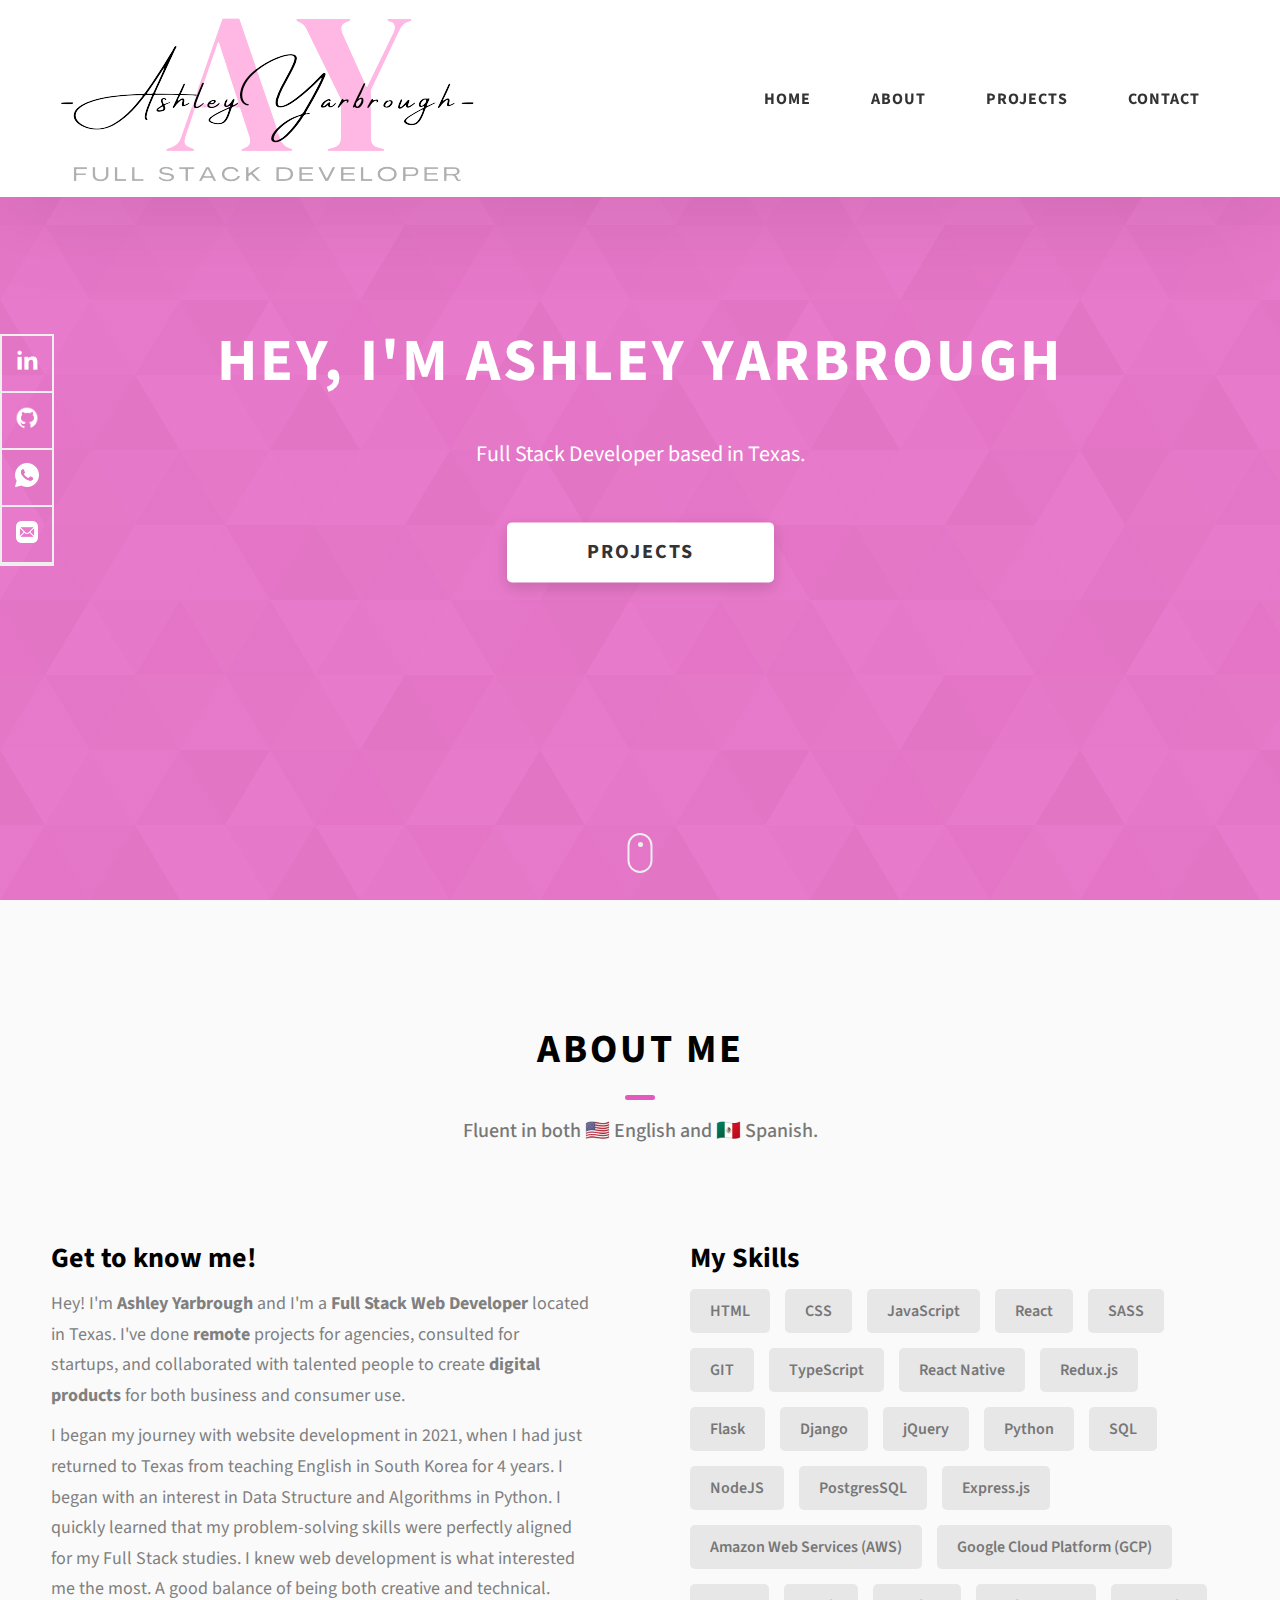
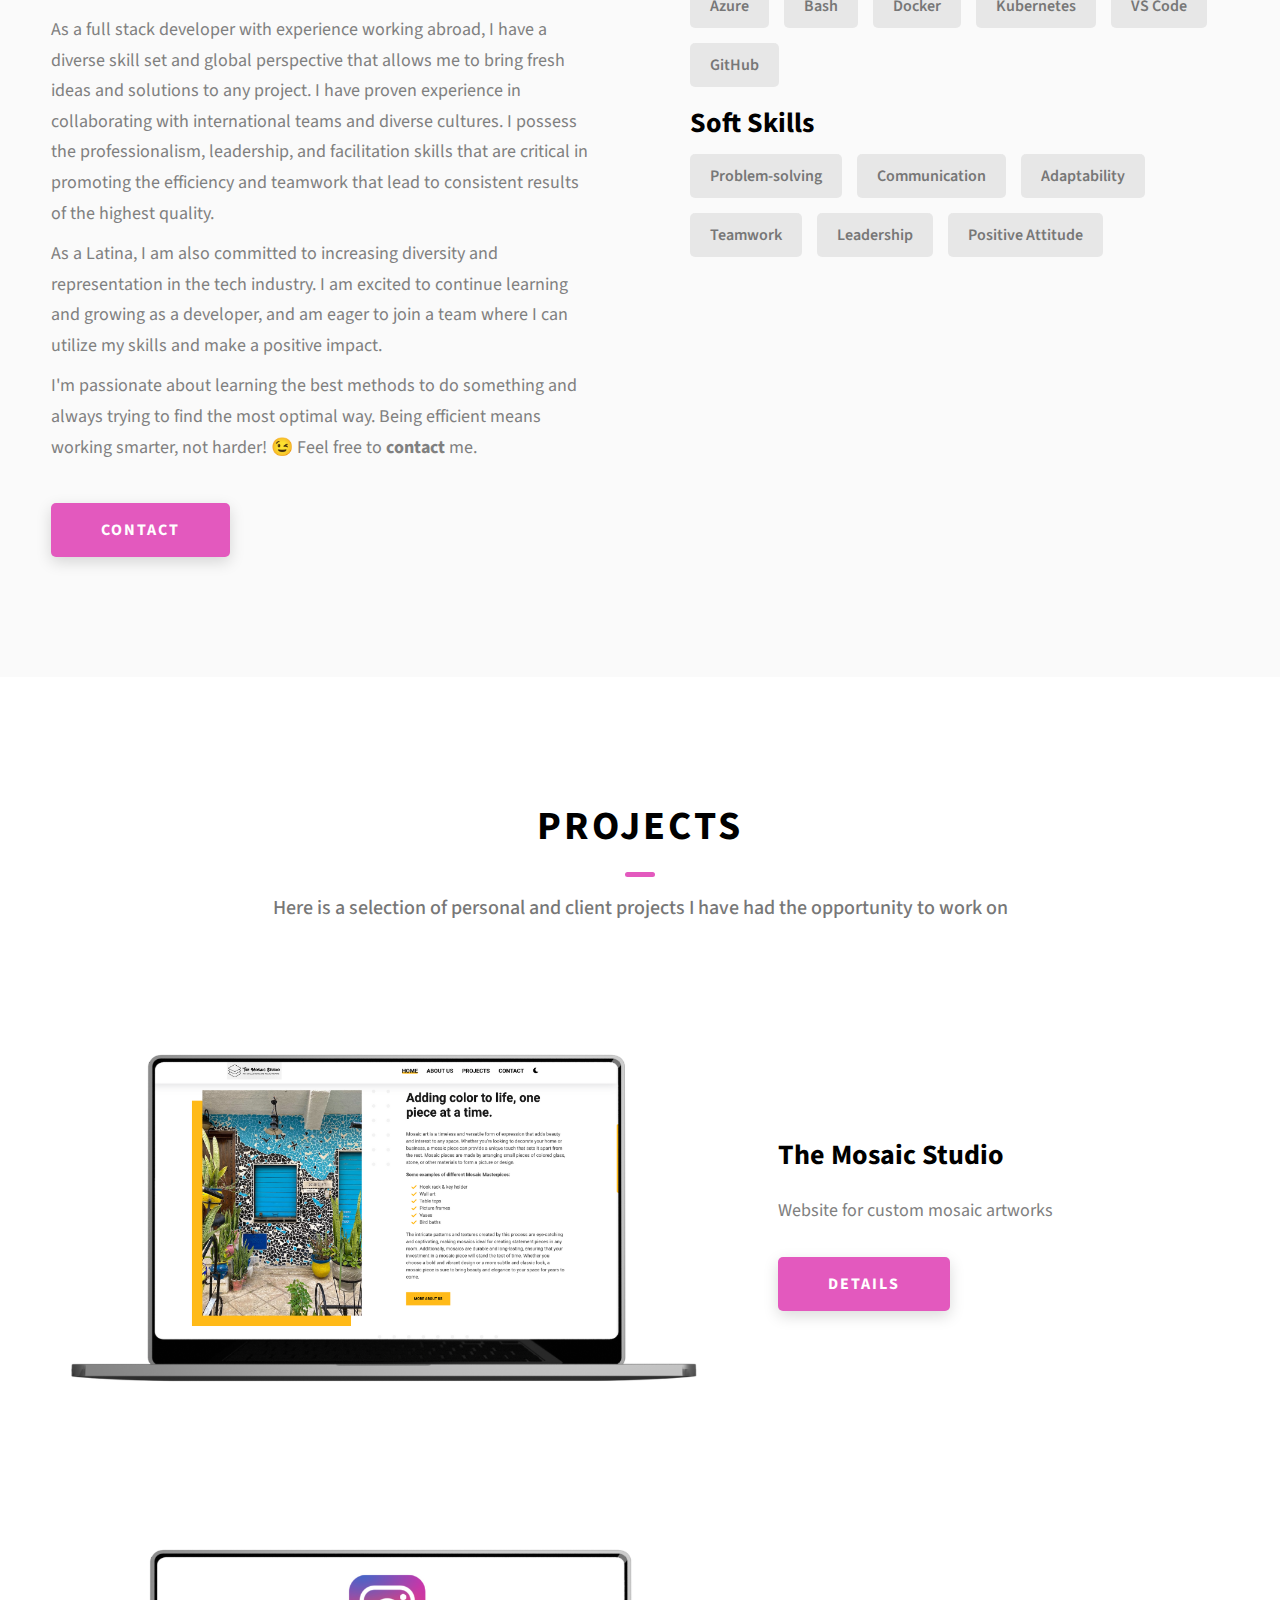
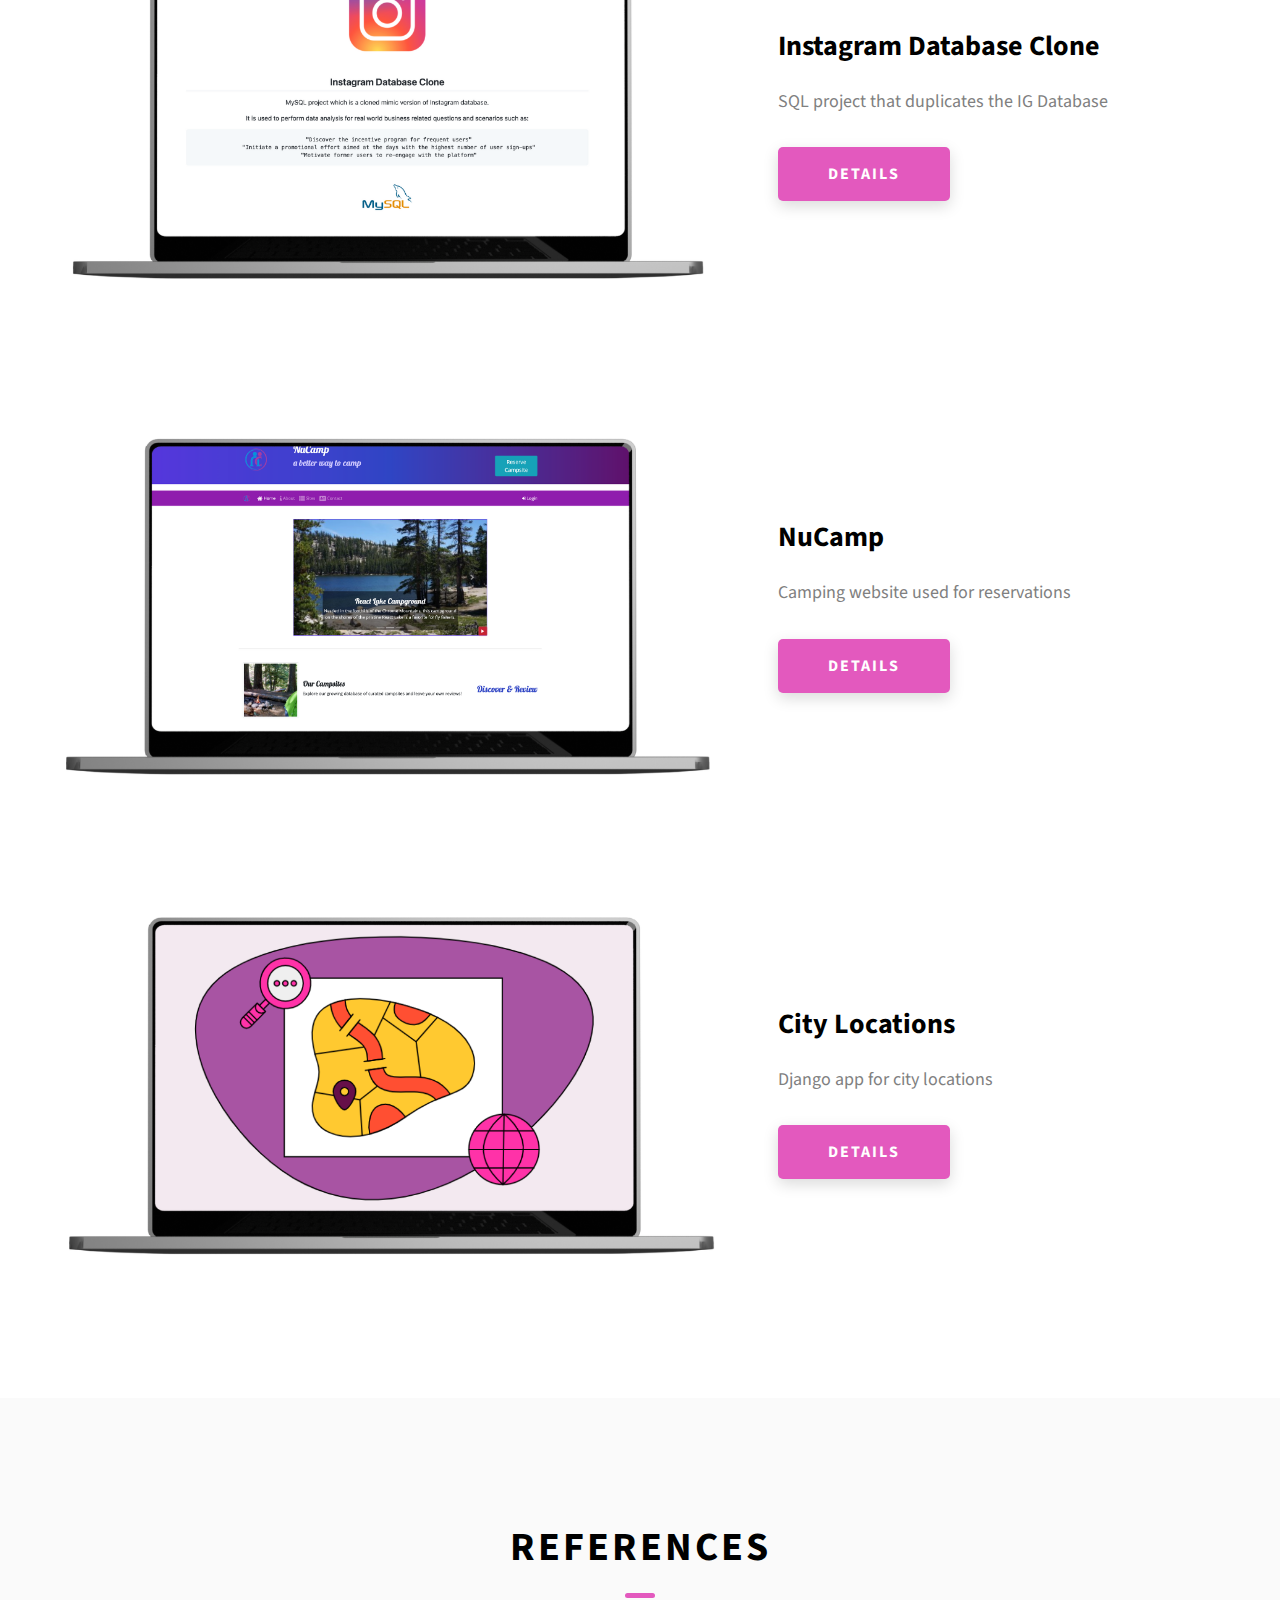
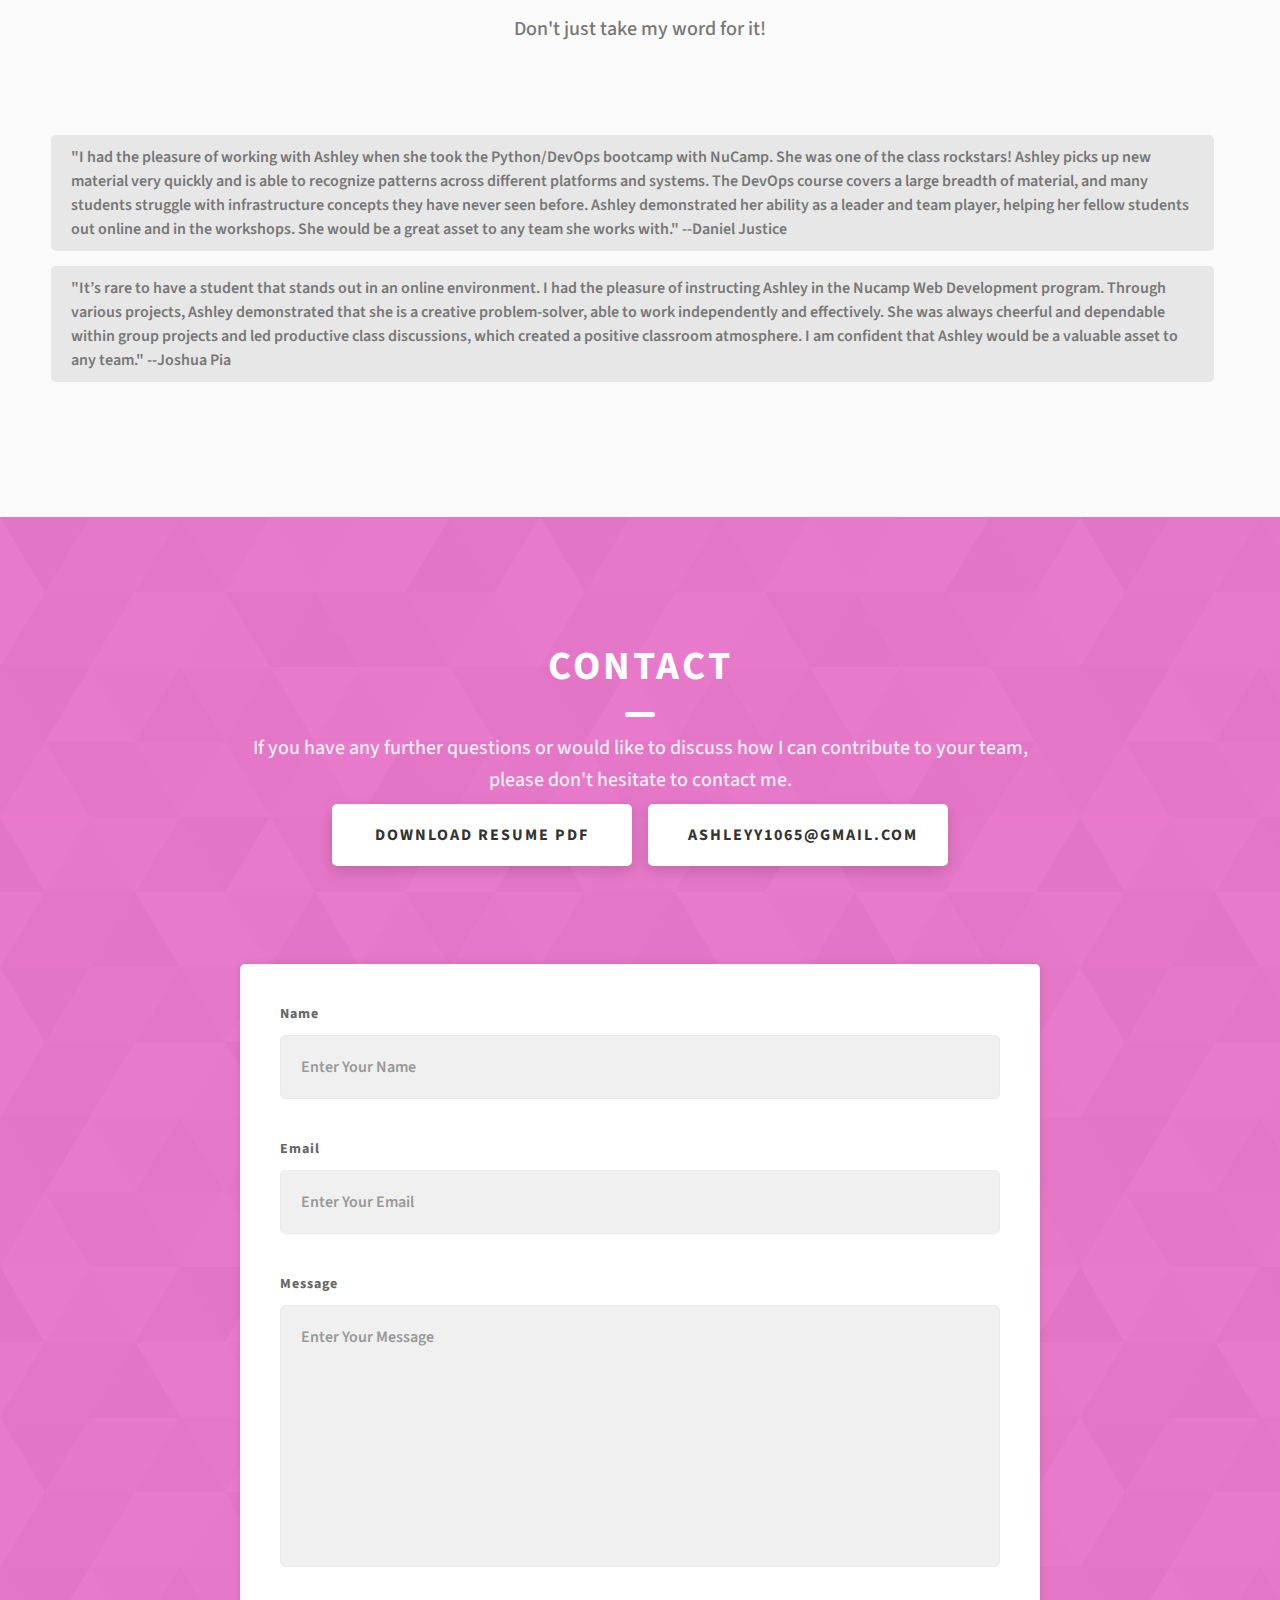
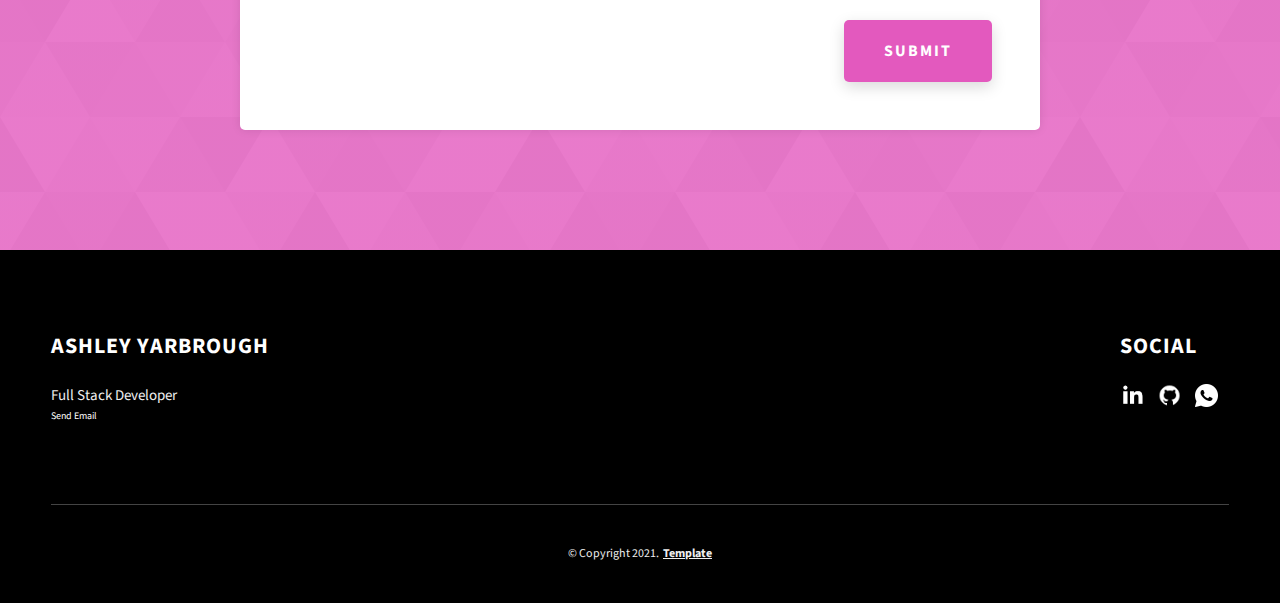
<file: index.html>
<!DOCTYPE html>
<html lang="en">

<head>
  <meta charset="UTF-8" />
  <meta name="viewport" content="width=device-width, initial-scale=1.0" />
  <meta http-equiv="X-UA-Compatible" content="ie=edge" />
  <title>Ashley Yarbrough | Full Stack Developer</title>
  <meta name="description" content="Portfolio Template for Developer" />

  <link rel="stylesheet" href="css/style.css" />

  <link rel="preconnect" href="https://fonts.googleapis.com" />
  <link rel="preconnect" href="https://fonts.gstatic.com" crossorigin />
  <link href="https://fonts.googleapis.com/css2?family=Source+Sans+Pro:wght@400;600;700;900&display=swap"
    rel="stylesheet" />
</head>

<!-- Google tag (gtag.js) -->
<script async src="https://www.googletagmanager.com/gtag/js?id=G-WSXBGFHG3M"></script>
<script>
  window.dataLayer = window.dataLayer || [];
  function gtag() { dataLayer.push(arguments); }
  gtag('js', new Date());

  gtag('config', 'G-WSXBGFHG3M');
</script>

<body>
  <header class="header">
    <div class="header__content">
      <div class="header__logo-container">
        <span class="header__logo-sub">
          <img src="./assets/png/AYlogo.png" alt="Ashley Image" class="header__logo-img" />
        </span>
      </div>
      <div class="header__main">
        <ul class="header__links">
          <li class="header__link-wrapper">
            <a href="./index.html" class="header__link"> Home </a>
          </li>
          <li class="header__link-wrapper">
            <a href="./index.html#about" class="header__link">About </a>
          </li>
          <li class="header__link-wrapper">
            <a href="./index.html#projects" class="header__link">
              Projects
            </a>
          </li>
          <li class="header__link-wrapper">
            <a href="./index.html#contact" class="header__link"> Contact </a>
          </li>
        </ul>
        <div class="header__main-ham-menu-cont">
          <img src="./assets/svg/ham-menu.svg" alt="hamburger menu" class="header__main-ham-menu" />
          <img src="./assets/svg/ham-menu-close.svg" alt="hamburger menu close"
            class="header__main-ham-menu-close d-none" />
        </div>
      </div>
    </div>
    <div class="header__sm-menu">
      <div class="header__sm-menu-content">
        <ul class="header__sm-menu-links">
          <li class="header__sm-menu-link">
            <a href="./index.html"> Home </a>
          </li>

          <li class="header__sm-menu-link">
            <a href="./index.html#about"> About </a>
          </li>

          <li class="header__sm-menu-link">
            <a href="./index.html#projects"> Projects </a>
          </li>

          <li class="header__sm-menu-link">
            <a href="./index.html#contact"> Contact </a>
          </li>
        </ul>
      </div>
    </div>
  </header>
  <section class="home-hero">
    <div class="home-hero__content">
      <h1 class="heading-primary">Hey, I'm Ashley Yarbrough</h1>
      <div class="home-hero__info">
        <p class="text-primary">
          Full Stack Developer based in Texas.
        </p>

      </div>

      <div class="home-hero__cta">
        <a href="./#projects" class="btn btn--bg">Projects</a>
      </div>
    </div>
    <div class="home-hero__socials">
      <div class="home-hero__social">
        <a href="https://www.linkedin.com/in/ashleyyarbroughdev" class="home-hero__social-icon-link">
          <img src="./assets/png/linkedin-ico.png" alt="linkedin icon" class="home-hero__social-icon" />
        </a>
      </div>
      <div class="home-hero__social">
        <a href="https://github.com/AshleyY1065/" class="home-hero__social-icon-link">
          <img src="./assets/png/github-ico.png" alt="github icon" class="home-hero__social-icon" />
        </a>
      </div>
      <div class="home-hero__social">
        <a href="https://wa.me/15125772988/" class="home-hero__social-icon-link">
          <img src="./assets/png/whatsapp.png" alt="whatsapp icon" class="home-hero__social-icon" />
        </a>
      </div>
      <div class="home-hero__social">
        <a href="mailto: AshleyY1065@gmail.com" class="home-hero__social-icon-link">
          <img src="./assets/png/email.png" alt="email icon" class="home-hero__social-icon" />
        </a>
      </div>
    </div>
    <div class="home-hero__mouse-scroll-cont">
      <div class="mouse"></div>
    </div>
  </section>
  <!-- **** About Section of Homepage **** -->
  <section id="about" class="about sec-pad">
    <div class="main-container">
      <h2 class="heading heading-sec heading-sec__mb-med">
        <span class="heading-sec__main">About Me</span>
        <span class="heading-sec__sub">
          Fluent in both 🇺🇸 English and 🇲🇽 Spanish.
        </span>
      </h2>
      <div class="about__content">
        <div class="about__content-main">
          <h3 class="about__content-title">Get to know me!</h3>
          <div class="about__content-details">
            <p class="about__content-details-para">
              Hey! I'm
              <strong>Ashley Yarbrough</strong>
              and I'm a <strong> Full Stack Web Developer </strong> located in
              Texas. I've done
              <strong> remote </strong>
              projects for agencies, consulted for startups, and collaborated
              with talented people to create
              <strong>digital products </strong>
              for both business and consumer use.
            </p>
            <p class="about__content-details-para">
              I began my journey with website development in 2021, when I had just returned to Texas from teaching
              English in South Korea for 4 years. I began with an interest in Data Structure and Algorithms in Python. I
              quickly learned that my problem-solving skills were perfectly aligned for my Full Stack studies. I knew
              web development is what interested me the most. A good balance of being both creative and technical.
            </p>
            <p class="about__content-details-para">As a full stack developer with experience working abroad, I have a
              diverse skill set and global perspective that allows me to bring fresh ideas and solutions to any project.
              I have proven experience in collaborating with international teams and diverse cultures. I possess the
              professionalism, leadership, and facilitation skills that are critical in promoting the efficiency and
              teamwork that lead to consistent results of the highest quality.
            </p>
            <p class="about__content-details-para">As a Latina, I am also committed to increasing diversity and
              representation in the tech industry. I am excited to continue learning and growing as a developer, and am
              eager to join a team where I can utilize my skills and make a positive impact.
            </p>
            <p class="about__content-details-para">
              I'm passionate about learning the best methods to do something and always trying to find the most optimal
              way. Being efficient means working smarter, not harder! 😉 Feel free to
              <strong>contact</strong> me.
            </p>
          </div>
          <a href="./#contact" class="btn btn--med btn--theme dynamicBgClr">Contact</a>
        </div>
        <div class="about__content-skills">
          <h3 class="about__content-title">My Skills</h3>
          <div class="skills">
            <div class="skills__skill">HTML</div>
            <div class="skills__skill">CSS</div>
            <div class="skills__skill">JavaScript</div>
            <div class="skills__skill">React</div>
            <div class="skills__skill">SASS</div>
            <div class="skills__skill">GIT</div>
            <div class="skills__skill">TypeScript</div>
            <div class="skills__skill">React Native</div>
            <div class="skills__skill">Redux.js</div>
            <div class="skills__skill">Flask</div>
            <div class="skills__skill">Django</div>
            <div class="skills__skill">jQuery</div>
            <div class="skills__skill">Python</div>
            <div class="skills__skill">SQL</div>
            <div class="skills__skill">NodeJS</div>
            <div class="skills__skill">PostgresSQL</div>
            <div class="skills__skill">Express.js</div>
            <div class="skills__skill">Amazon Web Services (AWS)</div>
            <div class="skills__skill">Google Cloud Platform (GCP)</div>
            <div class="skills__skill">Azure</div>
            <div class="skills__skill">Bash</div>
            <div class="skills__skill">Docker</div>
            <div class="skills__skill">Kubernetes</div>
            <div class="skills__skill">VS Code</div>
            <div class="skills__skill">GitHub</div>
          </div>
          <h3 class="about__content-title">Soft Skills</h3>
          <div class="skills">
            <div class="skills__skill">Problem-solving</div>
            <div class="skills__skill">Communication</div>
            <div class="skills__skill">Adaptability</div>
            <div class="skills__skill">Teamwork</div>
            <div class="skills__skill">Leadership</div>
            <div class="skills__skill">Positive Attitude</div>
          </div>
        </div>
      </div>
    </div>
  </section>
  <!-- **** Project Section of Homepage **** -->
  <section id="projects" class="projects sec-pad">
    <div class="main-container">
      <h2 class="heading heading-sec heading-sec__mb-bg">
        <span class="heading-sec__main">Projects</span>
        <span class="heading-sec__sub">
          Here is a selection of personal and client projects I have had the opportunity to work on
        </span>
      </h2>

      <div class="projects__content">
        <div class="projects__row">
          <div class="projects__row-img-cont">
            <img src="./assets/projects/MosaicStudio.png" alt="Software Screenshot" class="projects__row-img"
              loading="lazy" />
          </div>
          <!--PROJECT 1-->
          <div class="projects__row-content">
            <h3 class="projects__row-content-title">The Mosaic Studio</h3>
            <p class="projects__row-content-desc">
              Website for custom mosaic artworks
            </p>
            <a href="./project-1.html" class="btn btn--med btn--theme dynamicBgClr" target="_blank">Details</a>
          </div>
        </div>
        <div class="projects__row">
          <div class="projects__row-img-cont">
            <img src="./assets/projects/InstaDbClone.png" alt="Software Screenshot" class="projects__row-img"
              loading="lazy" />
          </div>
          <!--PROJECT 2-->
          <div class="projects__row-content">
            <h3 class="projects__row-content-title">Instagram Database Clone</h3>
            <p class="projects__row-content-desc">
              SQL project that duplicates the IG Database
            </p>
            <a href="./project-2.html" class="btn btn--med btn--theme dynamicBgClr" target="_blank">Details</a>
          </div>
        </div>
        <!--PROJECT 3-->
        <div class="projects__row">
          <div class="projects__row-img-cont">
            <img src="./assets/projects/Nucamp.png" alt="Software Screenshot" class="projects__row-img"
              loading="lazy" />
          </div>
          <div class="projects__row-content">
            <h3 class="projects__row-content-title">NuCamp</h3>
            <p class="projects__row-content-desc">
              Camping website used for reservations
            </p>
            <a href="./project-3.html" class="btn btn--med btn--theme dynamicBgClr" target="_blank">Details</a>
          </div>
        </div>
        <!--PROJECT 4-->
        <div class="projects__row">
          <div class="projects__row-img-cont">
            <img src="./assets/projects/CityLoc.png" alt="Software Screenshot" class="projects__row-img"
              loading="lazy" />
          </div>
          <div class="projects__row-content">
            <h3 class="projects__row-content-title">City Locations</h3>
            <p class="projects__row-content-desc">
              Django app for city locations
            </p>
            <a href="./project-4.html" class="btn btn--med btn--theme dynamicBgClr" target="_blank">Details</a>
          </div>
        </div>
      </div>
    </div>
  </section>
  <!-- **** Reference Section of Homepage **** -->
  <section id="reference" class="about sec-pad">
    <div class="main-container">
      <h2 class="heading heading-sec heading-sec__mb-med">
        <span class="heading-sec__main">References</span>
        <span class="heading-sec__sub">
          Don't just take my word for it!
        </span>
      </h2>
      <div class="about__content-skills">
        <div class="skills">
          <div class="skills__skill">"I had the pleasure of working with Ashley when she took the Python/DevOps bootcamp
            with NuCamp. She was one of the class rockstars! Ashley picks up new material very quickly and is able to
            recognize patterns across different platforms and systems. The DevOps course covers a large breadth of
            material, and many students struggle with infrastructure concepts they have never seen before. Ashley
            demonstrated her ability as a leader and team player, helping her fellow students out online and in the
            workshops. She would be a great asset to any team she works with." --Daniel Justice</div>
          <div class="skills__skill">"It’s rare to have a student that stands out in an online environment. I had the
            pleasure of instructing Ashley in the Nucamp Web Development program. Through various projects, Ashley
            demonstrated that she is a creative problem-solver, able to work independently and effectively. She was
            always cheerful and dependable within group projects and led productive class discussions, which created a
            positive classroom atmosphere. I am confident that Ashley would be a valuable asset to any team." --Joshua
            Pia</div>
        </div>
      </div>
    </div>
  </section>
  <!-- **** Contact Section of Homepage **** -->
  <section id="contact" class="contact sec-pad dynamicBg">
    <div class="main-container">
      <h2 class="heading heading-sec heading-sec__mb-med">
        <span class="heading-sec__main heading-sec__main--lt">Contact</span>
        <span class="heading-sec__sub heading-sec__sub--lt">
          If you have any further questions or would like to discuss how I can contribute to your team, please don't
          hesitate to contact me.
        </span>
        <span class="heading-sec__sub heading-sec__sub--lt">
          <div class="contact__btns">
            <button class="btn btn--med contact__btn" data-view-component="true">
              <a href="./assets/docs/ResumeAshleyYarbrough.pdf" target='_blank'>Download Resume PDF
              </a>
            </button>
            <button class="btn contact__btn" data-view-component="true">
              <a href="mailto: AshleyY1065@gmail.com">AshleyY1065@gmail.com</a>
            </button>
          </div>
        </span>
      </h2>
      <div class="contact__form-container">
        <form action="https://formspree.io/f/mbjegvnp" method="POST" class="contact__form">
          <div class="contact__form-field">
            <label class="contact__form-label" for="name">Name</label>
            <input required placeholder="Enter Your Name" type="text" class="contact__form-input" name="name"
              id="name" />
          </div>
          <div class="contact__form-field">
            <label class="contact__form-label" for="email">Email</label>
            <input required placeholder="Enter Your Email" type="text" class="contact__form-input" name="email"
              id="email" />
          </div>
          <div class="contact__form-field">
            <label class="contact__form-label" for="message">Message</label>
            <textarea required cols="30" rows="10" class="contact__form-input" placeholder="Enter Your Message"
              name="message" id="message"></textarea>
          </div>
          <button type="submit" class="btn btn--theme contact__btn__submit">
            Submit
          </button>
        </form>
      </div>
    </div>
  </section>
  <footer class="main-footer">
    <div class="main-container">
      <div class="main-footer__upper">
        <div class="main-footer__row main-footer__row-1">
          <h2 class="heading heading-sm main-footer__heading-sm">
            <span>Social</span>
          </h2>
          <div class="main-footer__social-cont">
            <a target="_blank" rel="noreferrer" href="https://www.linkedin.com/in/ashleyyarbroughdev">
              <img class="main-footer__icon" src="./assets/png/linkedin-ico.png" alt="icon" />
            </a>
            <a target="_blank" rel="noreferrer" href="https://github.com/AshleyY1065/">
              <img class="main-footer__icon" src="./assets/png/github-ico.png" alt="icon" />
            </a>
            <a target="_blank" rel="noreferrer" href="https://wa.me/15125772988/">
              <img class="main-footer__icon" src="./assets/png/whatsapp.png" alt="icon" />
            </a>
          </div>
        </div>
        <div class="main-footer__row main-footer__row-2">
          <h4 class="heading heading-sm text-lt">Ashley Yarbrough</h4>
          <p class="main-footer__short-desc">
            Full Stack Developer
          </p>
          <a href="mailto: AshleyY1065@gmail.com">Send Email</a>
        </div>
      </div>


      <div class="main-footer__lower">
        &copy; Copyright 2021.
        <a rel="noreferrer" target="_blank" href="https://rammaheshwari.com">Template</a>
      </div>
    </div>
  </footer>

  <script src="./index.js"></script>
</body>

</html>
</file>
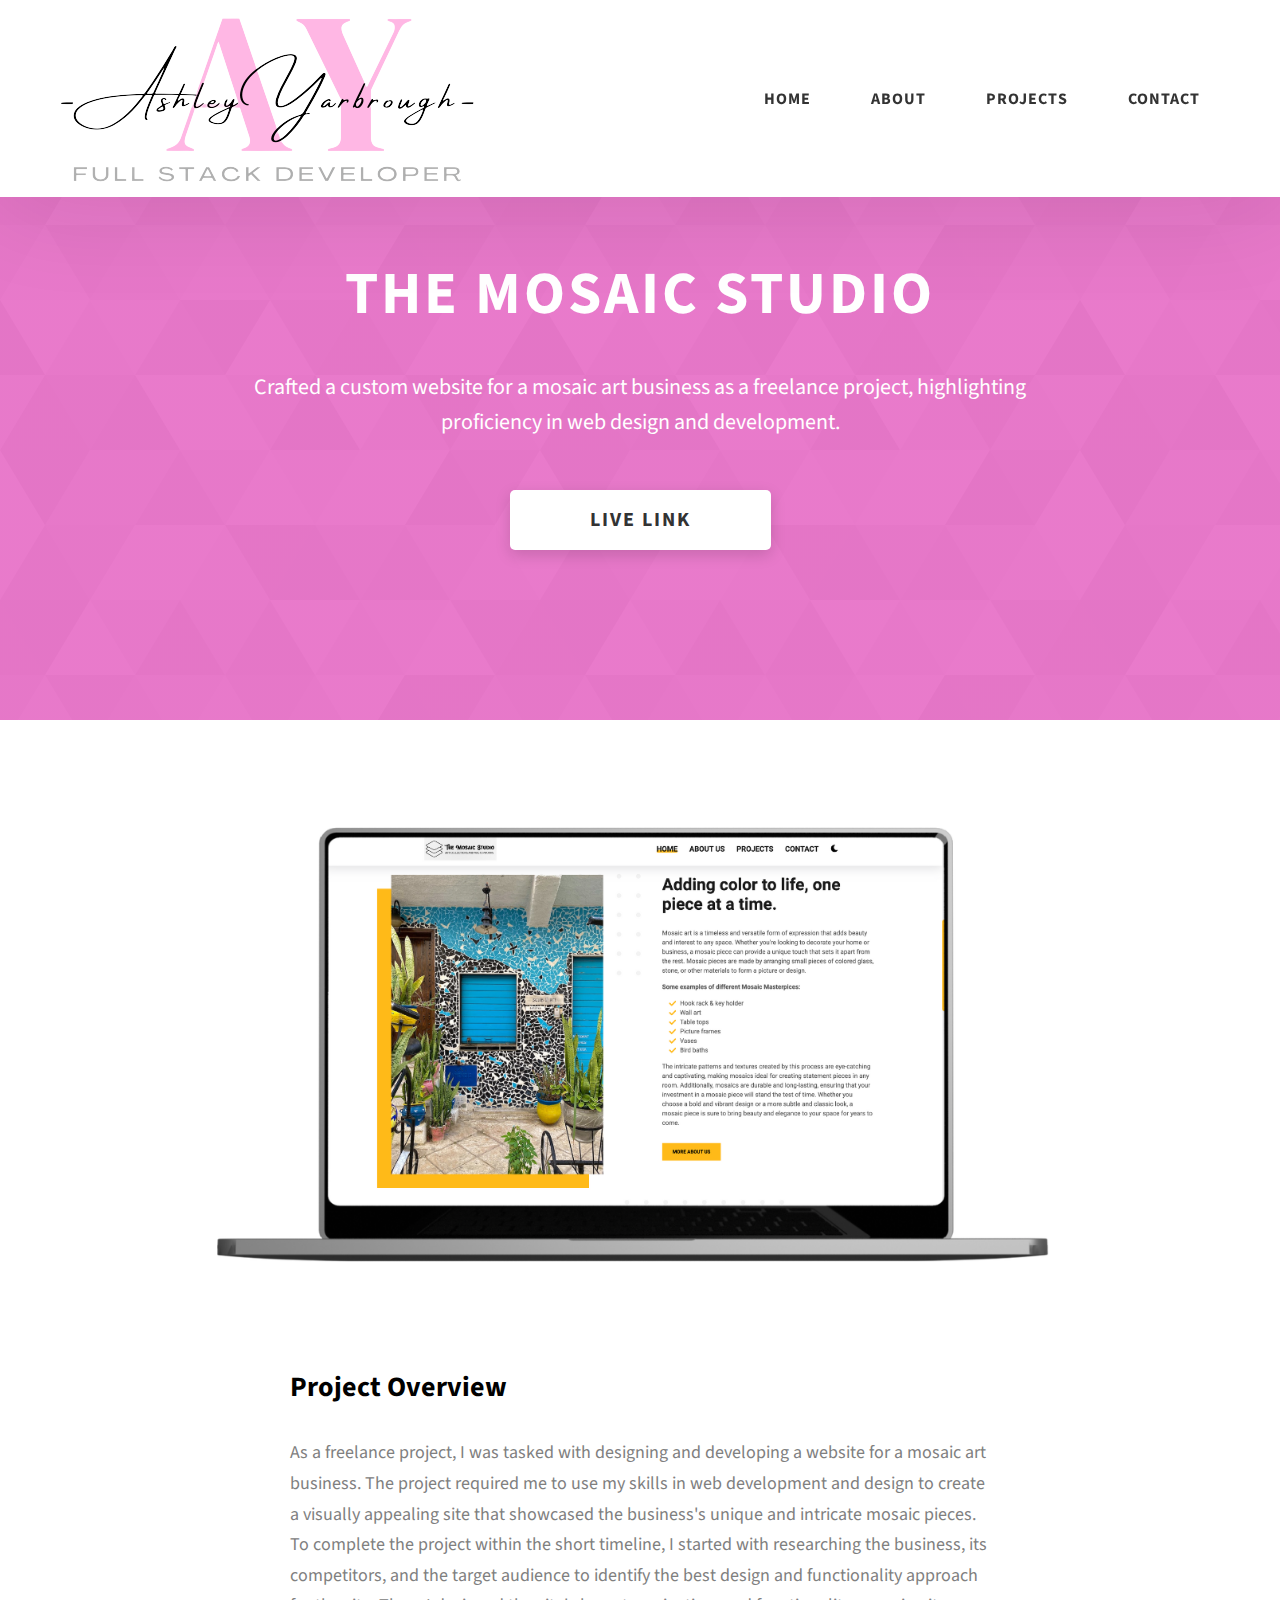
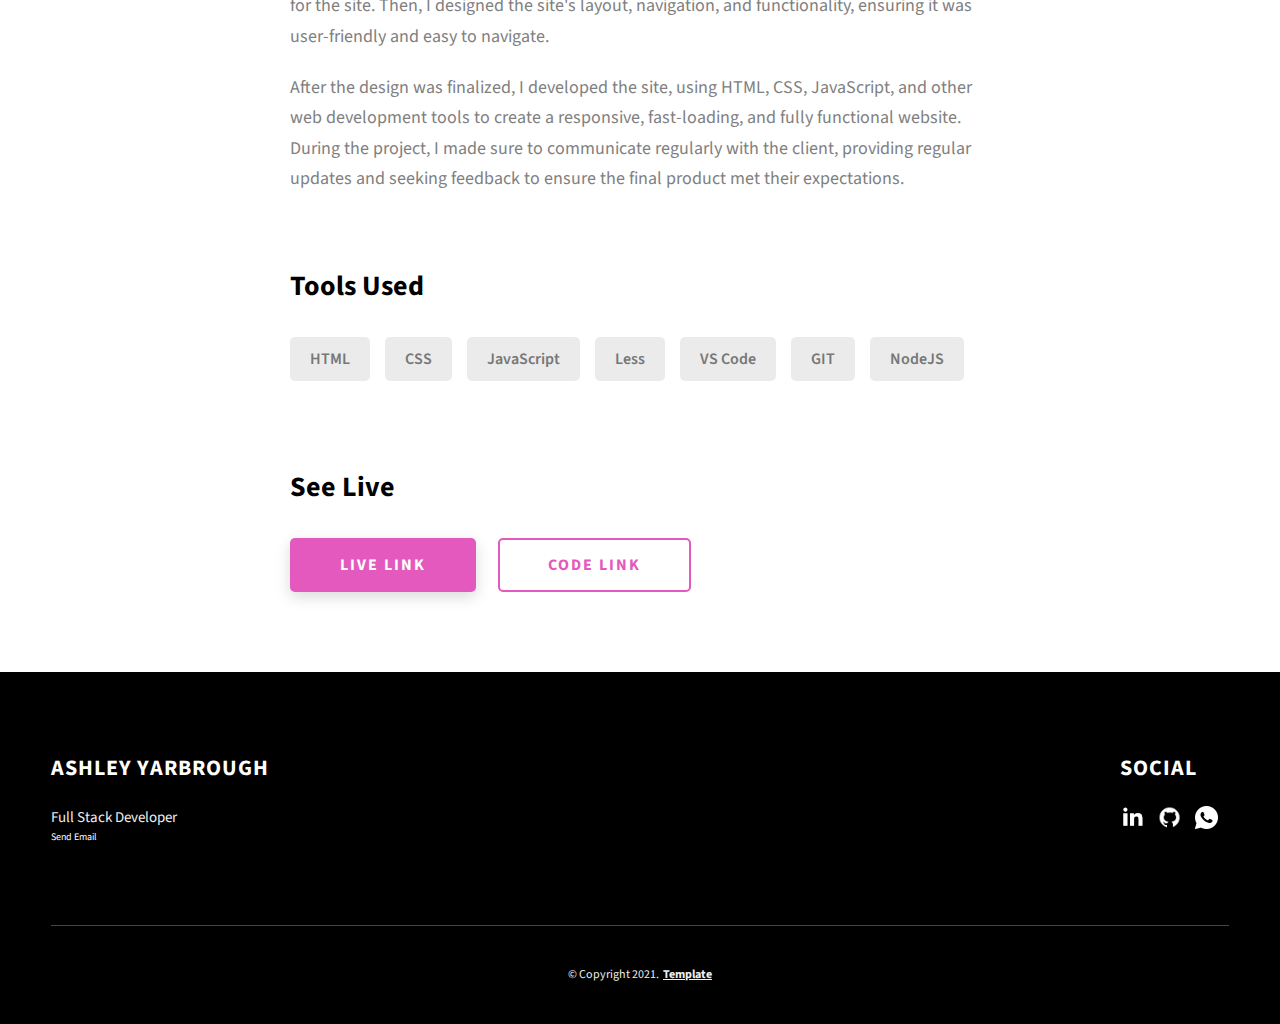
<file: project-1.html>
<!DOCTYPE html>
<html lang="en">
  <head>
    <meta charset="UTF-8" />
    <meta name="viewport" content="width=device-width, initial-scale=1.0" />
    <meta http-equiv="X-UA-Compatible" content="ie=edge" />
    <title>Project | The Mosaic Studio</title>
    <meta name="description" content="Case study page of Project" />

    <link rel="stylesheet" href="css/style.css" />

    <link rel="preconnect" href="https://fonts.googleapis.com" />
    <link rel="preconnect" href="https://fonts.gstatic.com" crossorigin />
    <link
      href="https://fonts.googleapis.com/css2?family=Source+Sans+Pro:wght@400;600;700;900&display=swap"
      rel="stylesheet"
    />
  </head>
  <!-- Google tag (gtag.js) -->
  <script async src="https://www.googletagmanager.com/gtag/js?id=G-WSXBGFHG3M"></script>
  <script>
    window.dataLayer = window.dataLayer || [];
    function gtag(){dataLayer.push(arguments);}
    gtag('js', new Date());

    gtag('config', 'G-WSXBGFHG3M');
  </script>
  <body>
    <header class="header">
      <div class="header__content">
        <div class="header__logo-container">
          <span class="header__logo-sub">
            <img src="./assets/png/AYlogo.png" alt="Ashley Image" class="header__logo-img" />
          </span>
        </div>
        <div class="header__main">
          <ul class="header__links">
            <li class="header__link-wrapper">
              <a href="./index.html" class="header__link"> Home </a>
            </li>
            <li class="header__link-wrapper">
              <a href="./index.html#about" class="header__link">About </a>
            </li>
            <li class="header__link-wrapper">
              <a href="./index.html#projects" class="header__link">
                Projects
              </a>
            </li>
            <li class="header__link-wrapper">
              <a href="./index.html#contact" class="header__link"> Contact </a>
            </li>
          </ul>
          <div class="header__main-ham-menu-cont">
            <img
              src="./assets/svg/ham-menu.svg"
              alt="hamburger menu"
              class="header__main-ham-menu"
            />
            <img
              src="./assets/svg/ham-menu-close.svg"
              alt="hamburger menu close"
              class="header__main-ham-menu-close d-none"
            />
          </div>
        </div>
      </div>
      <div class="header__sm-menu">
        <div class="header__sm-menu-content">
          <ul class="header__sm-menu-links">
            <li class="header__sm-menu-link">
              <a href="./index.html"> Home </a>
            </li>

            <li class="header__sm-menu-link">
              <a href="./index.html#about"> About </a>
            </li>

            <li class="header__sm-menu-link">
              <a href="./index.html#projects"> Projects </a>
            </li>

            <li class="header__sm-menu-link">
              <a href="./index.html#contact"> Contact </a>
            </li>
          </ul>
        </div>
      </div>
    </header>
    <section class="project-cs-hero">
      <div class="project-cs-hero__content">
        <h1 class="heading-primary">The Mosaic Studio</h1>
        <div class="project-cs-hero__info">
          <p class="text-primary">
            Crafted a custom website for a mosaic art business as a freelance project, highlighting proficiency in web design and development.
          </p>
        </div>
        <div class="project-cs-hero__cta">
          <a href="https://tinyurl.com/tmsacm" class="btn btn--bg" target="_blank">Live Link</a>
        </div>
      </div>
    </section>
    <section class="project-details">
      <div class="main-container">
        <div class="project-details__content">
          <div class="project-details__showcase-img-cont">
            <img
              src="./assets/projects/MosaicStudio.png"
              alt="Project Image"
              class="project-details__showcase-img"
            />
          </div>
          <div class="project-details__content-main">
            <div class="project-details__desc">
              <h3 class="project-details__content-title">Project Overview</h3>
              <p class="project-details__desc-para">
                As a freelance project, I was tasked with designing and developing a website for a mosaic art business. The project required me to use my skills in web development and design to create a visually appealing site that showcased the business's unique and intricate mosaic pieces.
                
                To complete the project within the short timeline, I started with researching the business, its competitors, and the target audience to identify the best design and functionality approach for the site. Then, I designed the site's layout, navigation, and functionality, ensuring it was user-friendly and easy to navigate.


              </p>
              <p class="project-details__desc-para">
                After the design was finalized, I developed the site, using HTML, CSS, JavaScript, and other web development tools to create a responsive, fast-loading, and fully functional website. During the project, I made sure to communicate regularly with the client, providing regular updates and seeking feedback to ensure the final product met their expectations.
              </p>
            </div>
            <div class="project-details__tools-used">
              <h3 class="project-details__content-title">Tools Used</h3>
              <div class="skills">
                <div class="skills__skill">HTML</div>
                <div class="skills__skill">CSS</div>
                <div class="skills__skill">JavaScript</div>
                <div class="skills__skill">Less</div>
                <div class="skills__skill">VS Code</div>
                <div class="skills__skill">GIT</div>
                <div class="skills__skill">NodeJS</div>
              </div>
            </div>
            <div class="project-details__links">
              <h3 class="project-details__content-title">See Live</h3>
              <a
                href="https://tinyurl.com/tmsacm"
                class="btn btn--med btn--theme project-details__links-btn"
                target="_blank"
                >Live Link</a
              >
              <a
                href="https://github.com/AshleyY1065/TheMosaicStudio"
                class="btn btn--med btn--theme-inv project-details__links-btn"
                target="_blank"
                >Code Link</a
              >
            </div>
          </div>
        </div>
      </div>
    </section>
    <footer class="main-footer">
      <div class="main-container">
        <div class="main-footer__upper">
          <div class="main-footer__row main-footer__row-1">
            <h2 class="heading heading-sm main-footer__heading-sm">
              <span>Social</span>
            </h2>
            <div class="main-footer__social-cont">
              <a target="_blank" rel="noreferrer" href="https://www.linkedin.com/in/ashleyyarbroughdev">
                <img class="main-footer__icon" src="./assets/png/linkedin-ico.png" alt="icon" />
              </a>
              <a target="_blank" rel="noreferrer" href="https://github.com/AshleyY1065/">
                <img class="main-footer__icon" src="./assets/png/github-ico.png" alt="icon" />
              </a>
              <a target="_blank" rel="noreferrer" href="https://wa.me/15125772988/">
                <img class="main-footer__icon" src="./assets/png/whatsapp.png" alt="icon" />
              </a>
            </div>
          </div>
          <div class="main-footer__row main-footer__row-2">
            <h4 class="heading heading-sm text-lt">Ashley Yarbrough</h4>
            <p class="main-footer__short-desc">
              Full Stack Developer
            </p>
            <a href = "mailto: AshleyY1065@gmail.com">Send Email</a>
          </div>
        </div>
  
  
        <div class="main-footer__lower">
          &copy; Copyright 2021.
          <a rel="noreferrer" target="_blank" href="https://rammaheshwari.com">Template</a>
        </div>
      </div>
    </footer>
    <script src="./index.js"></script>
  </body>
</html>
</file>
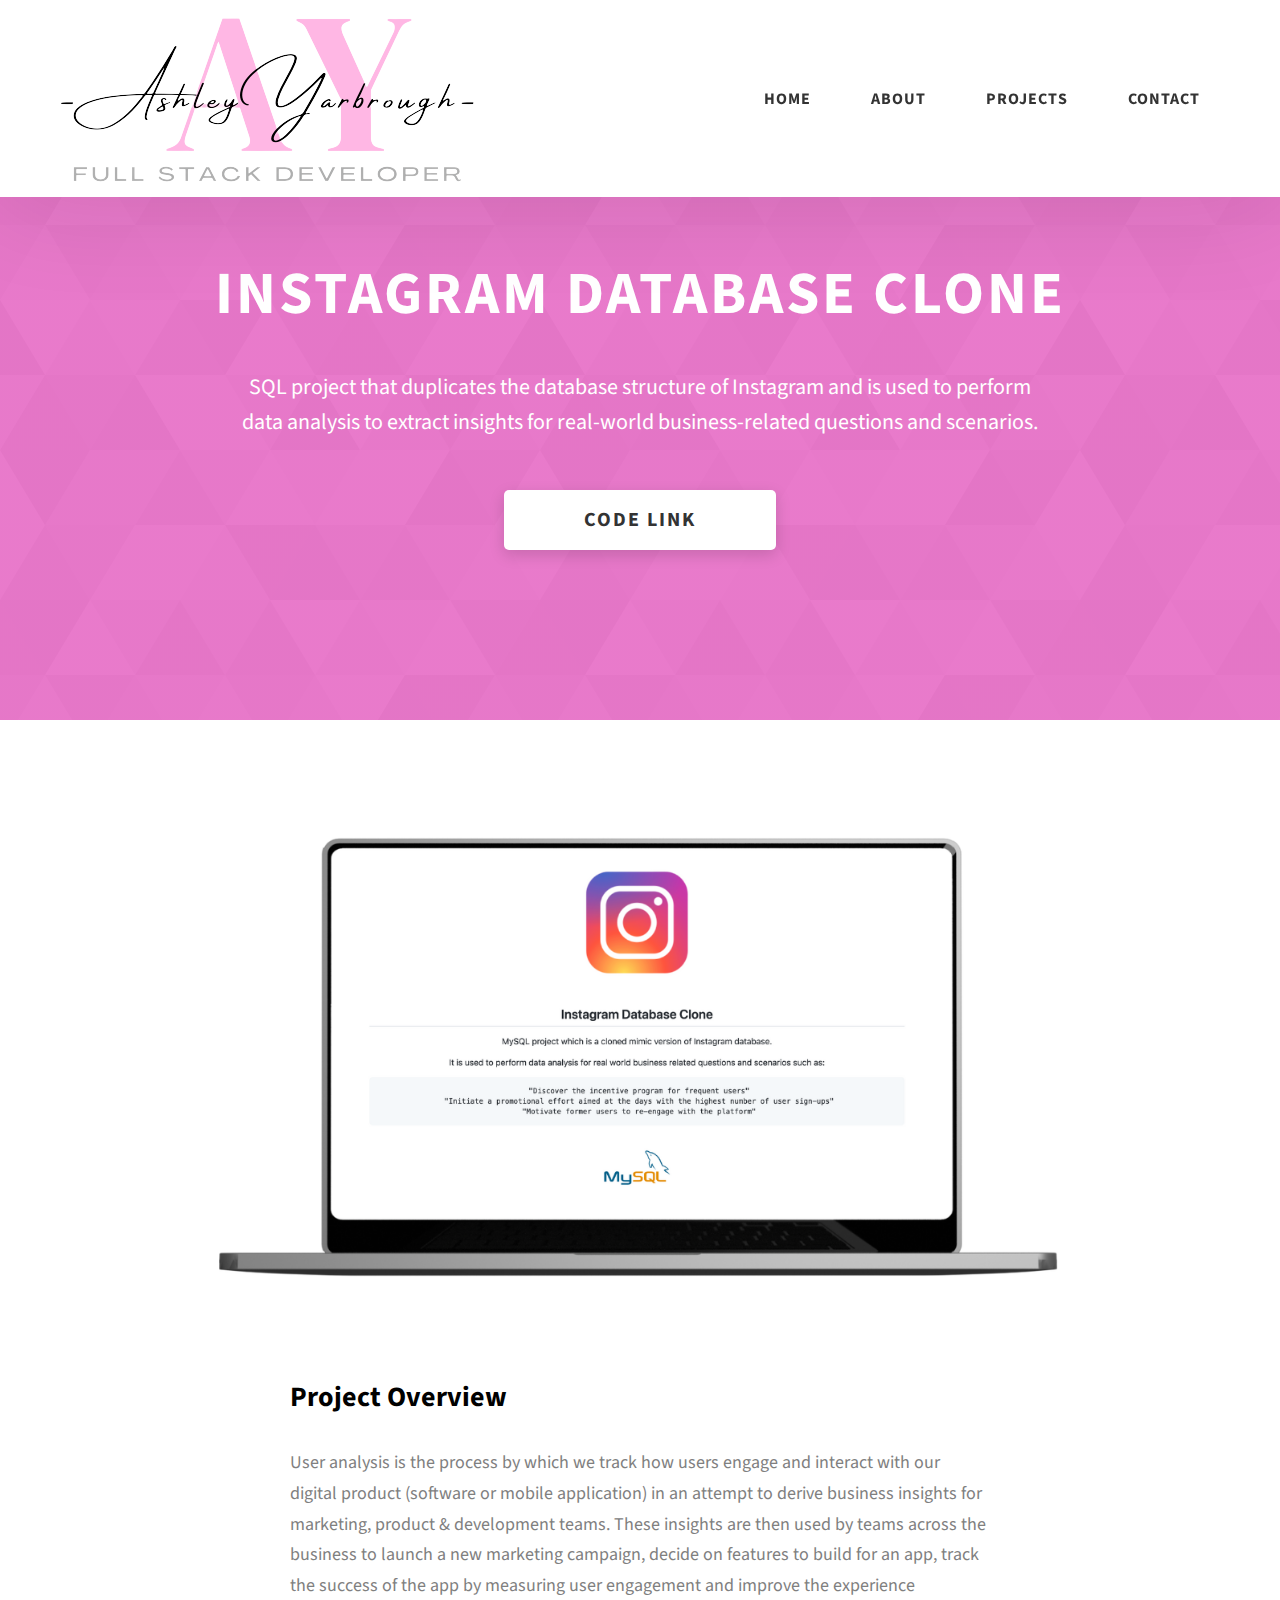
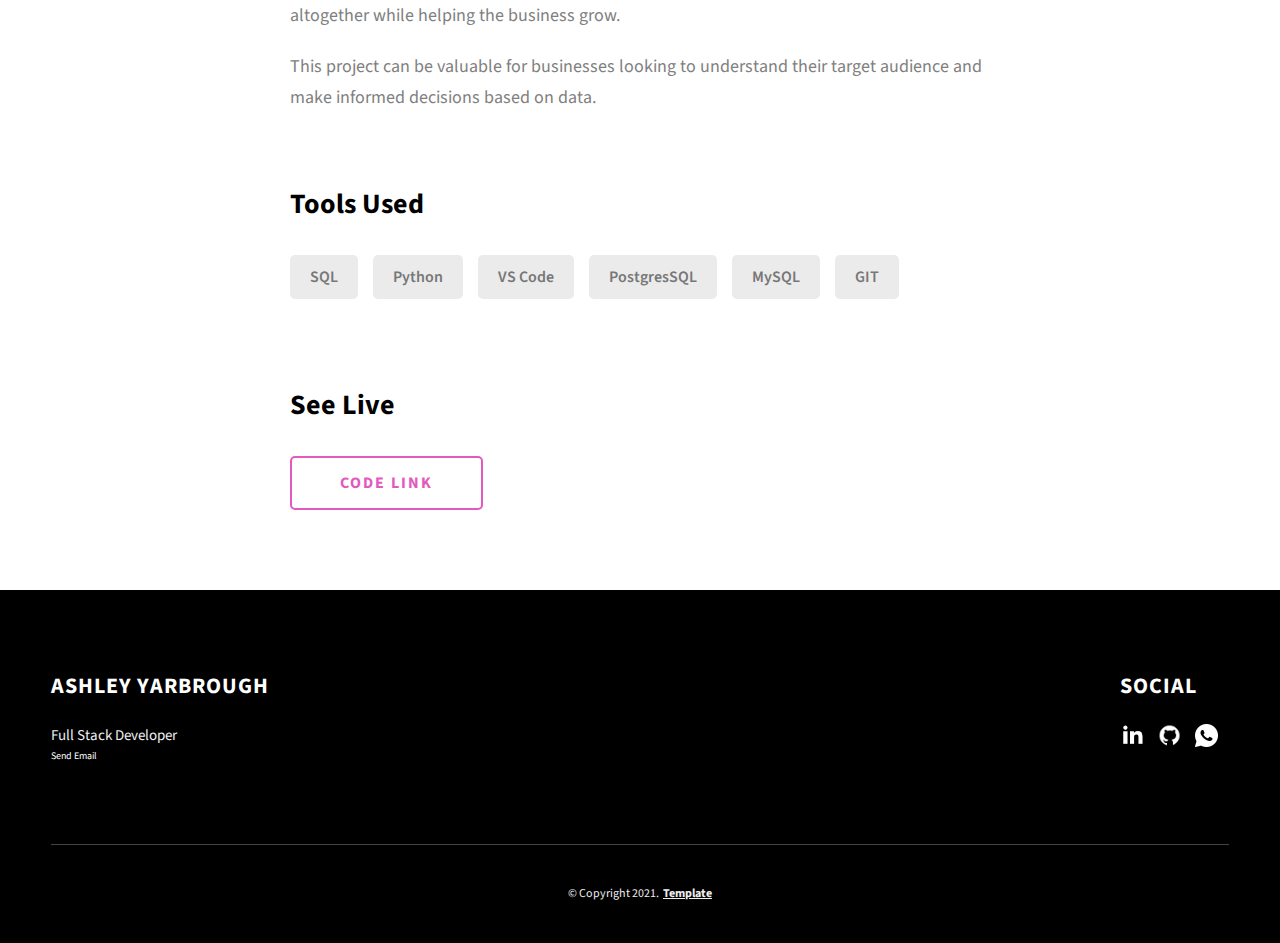
<file: project-2.html>
<!DOCTYPE html>
<html lang="en">
  <head>
    <meta charset="UTF-8" />
    <meta name="viewport" content="width=device-width, initial-scale=1.0" />
    <meta http-equiv="X-UA-Compatible" content="ie=edge" />
    <title>Project | IG DB Clone</title>
    <meta name="description" content="Case study page of Project" />

    <link rel="stylesheet" href="css/style.css" />

    <link rel="preconnect" href="https://fonts.googleapis.com" />
    <link rel="preconnect" href="https://fonts.gstatic.com" crossorigin />
    <link
      href="https://fonts.googleapis.com/css2?family=Source+Sans+Pro:wght@400;600;700;900&display=swap"
      rel="stylesheet"
    />
  </head>
    <!-- Google tag (gtag.js) -->
  <script async src="https://www.googletagmanager.com/gtag/js?id=G-WSXBGFHG3M"></script>
  <script>
    window.dataLayer = window.dataLayer || [];
    function gtag(){dataLayer.push(arguments);}
    gtag('js', new Date());

    gtag('config', 'G-WSXBGFHG3M');
  </script>
  <body>
    <header class="header">
      <div class="header__content">
        <div class="header__logo-container">
          <span class="header__logo-sub">
            <img src="./assets/png/AYlogo.png" alt="Ashley Image" class="header__logo-img" />
          </span>
        </div>
        <div class="header__main">
          <ul class="header__links">
            <li class="header__link-wrapper">
              <a href="./index.html" class="header__link"> Home </a>
            </li>
            <li class="header__link-wrapper">
              <a href="./index.html#about" class="header__link">About </a>
            </li>
            <li class="header__link-wrapper">
              <a href="./index.html#projects" class="header__link">
                Projects
              </a>
            </li>
            <li class="header__link-wrapper">
              <a href="./index.html#contact" class="header__link"> Contact </a>
            </li>
          </ul>
          <div class="header__main-ham-menu-cont">
            <img
              src="./assets/svg/ham-menu.svg"
              alt="hamburger menu"
              class="header__main-ham-menu"
            />
            <img
              src="./assets/svg/ham-menu-close.svg"
              alt="hamburger menu close"
              class="header__main-ham-menu-close d-none"
            />
          </div>
        </div>
      </div>
      <div class="header__sm-menu">
        <div class="header__sm-menu-content">
          <ul class="header__sm-menu-links">
            <li class="header__sm-menu-link">
              <a href="./index.html"> Home </a>
            </li>

            <li class="header__sm-menu-link">
              <a href="./index.html#about"> About </a>
            </li>

            <li class="header__sm-menu-link">
              <a href="./index.html#projects"> Projects </a>
            </li>

            <li class="header__sm-menu-link">
              <a href="./index.html#contact"> Contact </a>
            </li>
          </ul>
        </div>
      </div>
    </header>
    <section class="project-cs-hero">
      <div class="project-cs-hero__content">
        <h1 class="heading-primary">Instagram Database Clone</h1>
        <div class="project-cs-hero__info">
          <p class="text-primary">
            SQL project that duplicates the database structure of Instagram and is used to perform data analysis to extract insights for real-world business-related questions and scenarios.
          </p>
        </div>
        <div class="project-cs-hero__cta">
          <a href="https://tinyurl.com/igdbclone" class="btn btn--bg" target="_blank">Code Link</a>
        </div>
      </div>
    </section>
    <section class="project-details">
      <div class="main-container">
        <div class="project-details__content">
          <div class="project-details__showcase-img-cont">
            <img
              src="./assets/projects/InstaDbClone.png"
              alt="Project Image"
              class="project-details__showcase-img"
            />
          </div>
          <div class="project-details__content-main">
            <div class="project-details__desc">
              <h3 class="project-details__content-title">Project Overview</h3>
              <p class="project-details__desc-para">
                User analysis is the process by which we track how users engage and interact with our digital product (software or mobile application) in an attempt to derive business insights for marketing, product & development teams. These insights are then used by teams across the business to launch a new marketing campaign, decide on features to build for an app, track the success of the app by measuring user engagement and improve the experience altogether while helping the business grow.
              </p>
              <p class="project-details__desc-para">
                This project can be valuable for businesses looking to understand their target audience and make informed decisions based on data.
              </p>
            </div>
            <div class="project-details__tools-used">
              <h3 class="project-details__content-title">Tools Used</h3>
              <div class="skills">
                <div class="skills__skill">SQL</div>
                <div class="skills__skill">Python</div>
                <div class="skills__skill">VS Code</div>
                <div class="skills__skill">PostgresSQL</div>
                <div class="skills__skill">MySQL</div>
                <div class="skills__skill">GIT</div>
              </div>
            </div>
            <div class="project-details__links">
              <h3 class="project-details__content-title">See Live</h3>
              <a
                href="https://tinyurl.com/igdbclone"
                class="btn btn--med btn--theme-inv project-details__links-btn"
                target="_blank"
                >Code Link</a
              >
            </div>
          </div>
        </div>
      </div>
    </section>
    <footer class="main-footer">
      <div class="main-container">
        <div class="main-footer__upper">
          <div class="main-footer__row main-footer__row-1">
            <h2 class="heading heading-sm main-footer__heading-sm">
              <span>Social</span>
            </h2>
            <div class="main-footer__social-cont">
              <a target="_blank" rel="noreferrer" href="https://www.linkedin.com/in/ashleyyarbroughdev">
                <img class="main-footer__icon" src="./assets/png/linkedin-ico.png" alt="icon" />
              </a>
              <a target="_blank" rel="noreferrer" href="https://github.com/AshleyY1065/">
                <img class="main-footer__icon" src="./assets/png/github-ico.png" alt="icon" />
              </a>
              <a target="_blank" rel="noreferrer" href="https://wa.me/15125772988/">
                <img class="main-footer__icon" src="./assets/png/whatsapp.png" alt="icon" />
              </a>
            </div>
          </div>
          <div class="main-footer__row main-footer__row-2">
            <h4 class="heading heading-sm text-lt">Ashley Yarbrough</h4>
            <p class="main-footer__short-desc">
              Full Stack Developer
            </p>
            <a href = "mailto: AshleyY1065@gmail.com">Send Email</a>
          </div>
        </div>
  
  
        <div class="main-footer__lower">
          &copy; Copyright 2021.
          <a rel="noreferrer" target="_blank" href="https://rammaheshwari.com">Template</a>
        </div>
      </div>
    </footer>
    <script src="./index.js"></script>
  </body>
</html>
</file>
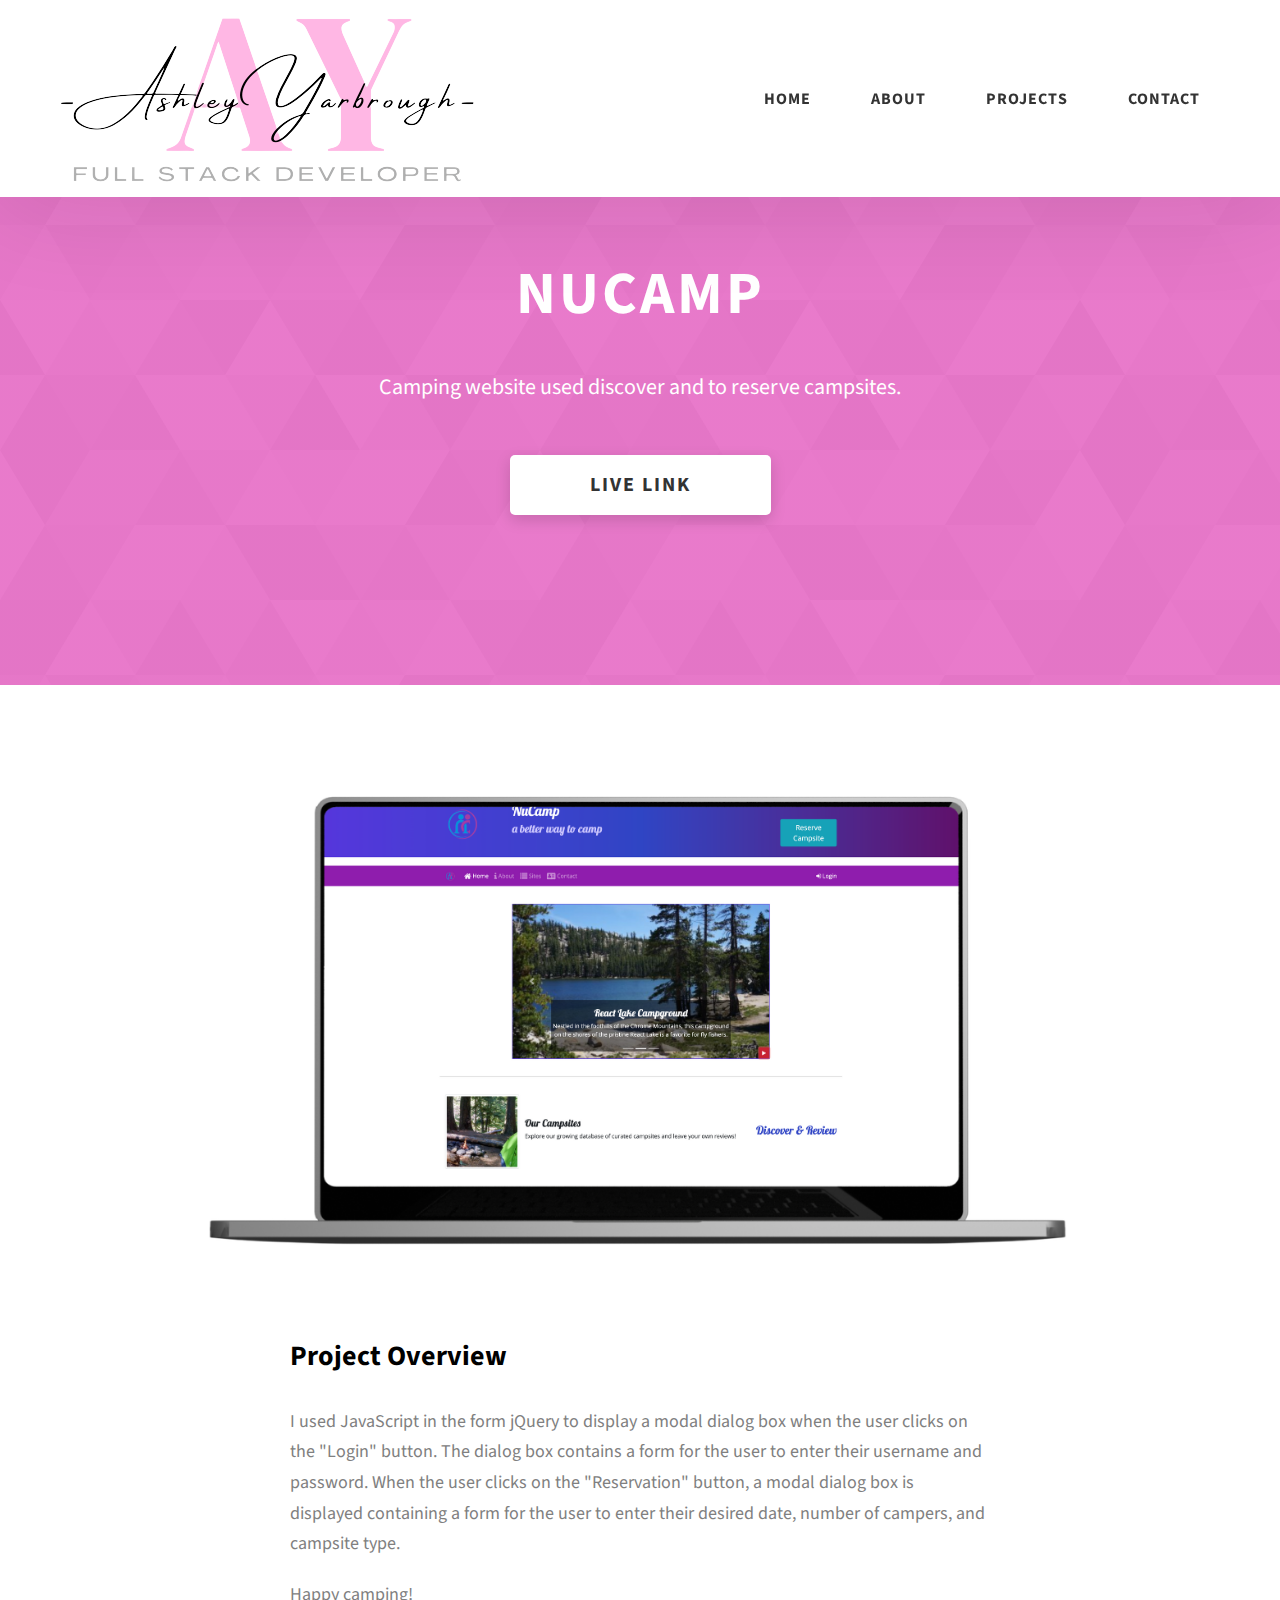
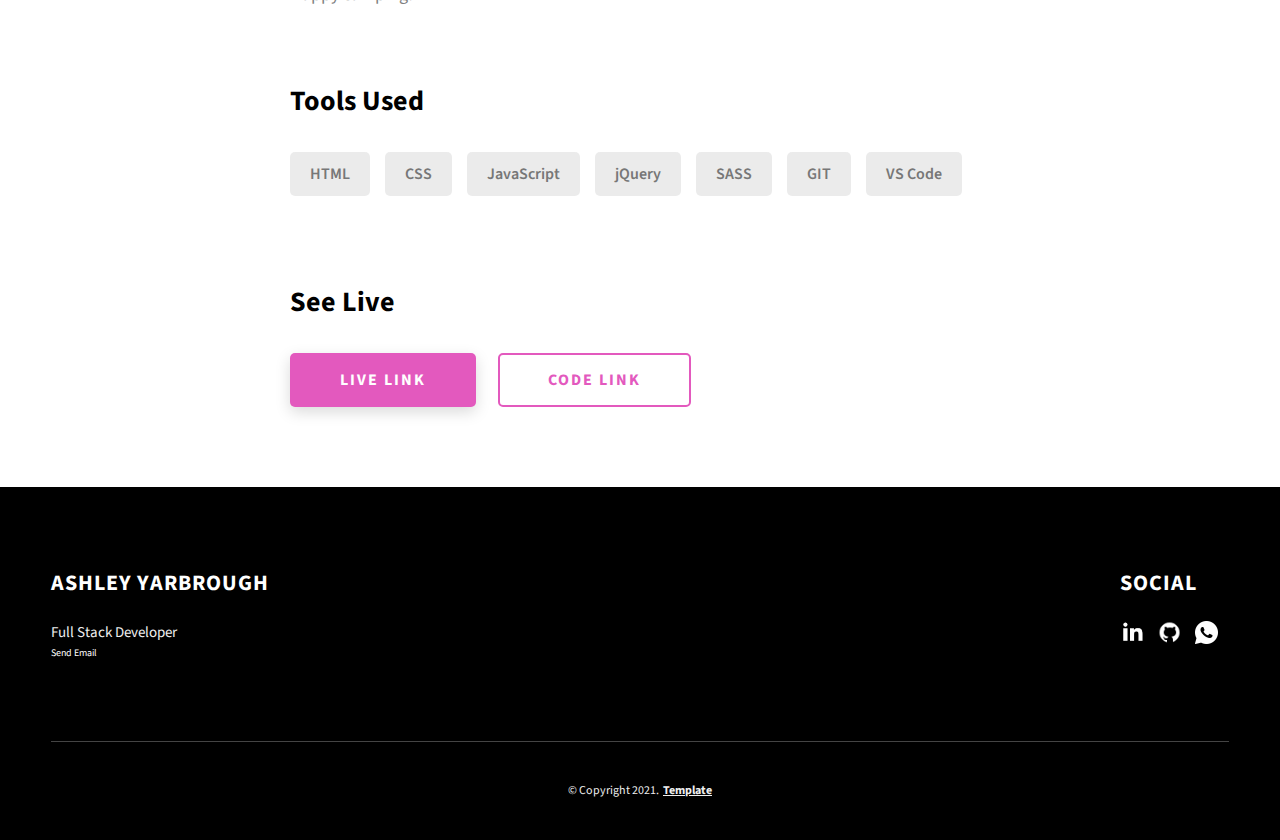
<file: project-3.html>
<!DOCTYPE html>
<html lang="en">
  <head>
    <meta charset="UTF-8" />
    <meta name="viewport" content="width=device-width, initial-scale=1.0" />
    <meta http-equiv="X-UA-Compatible" content="ie=edge" />
    <title>Project | NuCamp</title>
    <meta name="description" content="Case study page of Project" />

    <link rel="stylesheet" href="css/style.css" />

    <link rel="preconnect" href="https://fonts.googleapis.com" />
    <link rel="preconnect" href="https://fonts.gstatic.com" crossorigin />
    <link
      href="https://fonts.googleapis.com/css2?family=Source+Sans+Pro:wght@400;600;700;900&display=swap"
      rel="stylesheet"
    />
  </head>
    <!-- Google tag (gtag.js) -->
  <script async src="https://www.googletagmanager.com/gtag/js?id=G-WSXBGFHG3M"></script>
  <script>
    window.dataLayer = window.dataLayer || [];
    function gtag(){dataLayer.push(arguments);}
    gtag('js', new Date());

    gtag('config', 'G-WSXBGFHG3M');
  </script>
  <body>
    <header class="header">
      <div class="header__content">
        <div class="header__logo-container">
          <span class="header__logo-sub">
            <img src="./assets/png/AYlogo.png" alt="Ashley Image" class="header__logo-img" />
          </span>
        </div>
        <div class="header__main">
          <ul class="header__links">
            <li class="header__link-wrapper">
              <a href="./index.html" class="header__link"> Home </a>
            </li>
            <li class="header__link-wrapper">
              <a href="./index.html#about" class="header__link">About </a>
            </li>
            <li class="header__link-wrapper">
              <a href="./index.html#projects" class="header__link">
                Projects
              </a>
            </li>
            <li class="header__link-wrapper">
              <a href="./index.html#contact" class="header__link"> Contact </a>
            </li>
          </ul>
          <div class="header__main-ham-menu-cont">
            <img
              src="./assets/svg/ham-menu.svg"
              alt="hamburger menu"
              class="header__main-ham-menu"
            />
            <img
              src="./assets/svg/ham-menu-close.svg"
              alt="hamburger menu close"
              class="header__main-ham-menu-close d-none"
            />
          </div>
        </div>
      </div>
      <div class="header__sm-menu">
        <div class="header__sm-menu-content">
          <ul class="header__sm-menu-links">
            <li class="header__sm-menu-link">
              <a href="./index.html"> Home </a>
            </li>

            <li class="header__sm-menu-link">
              <a href="./index.html#about"> About </a>
            </li>

            <li class="header__sm-menu-link">
              <a href="./index.html#projects"> Projects </a>
            </li>

            <li class="header__sm-menu-link">
              <a href="./index.html#contact"> Contact </a>
            </li>
          </ul>
        </div>
      </div>
    </header>
    <section class="project-cs-hero">
      <div class="project-cs-hero__content">
        <h1 class="heading-primary">NuCamp</h1>
        <div class="project-cs-hero__info">
          <p class="text-primary">
            Camping website used discover and to reserve campsites.
          </p>
        </div>
        <div class="project-cs-hero__cta">
          <a href="https://tinyurl.com/48bsu7h8" class="btn btn--bg" target="_blank">Live Link</a>
        </div>
      </div>
    </section>
    <section class="project-details">
      <div class="main-container">
        <div class="project-details__content">
          <div class="project-details__showcase-img-cont">
            <img
              src="./assets/projects/Nucamp.png"
              alt="Project Image"
              class="project-details__showcase-img"
            />
          </div>
          <div class="project-details__content-main">
            <div class="project-details__desc">
              <h3 class="project-details__content-title">Project Overview</h3>
              <p class="project-details__desc-para">
                I used JavaScript in the form jQuery to display a modal dialog box when the user clicks on the "Login" button. The dialog box contains a form for the user to enter their username and password. When the user clicks on the "Reservation" button, a modal dialog box is displayed containing a form for the user to enter their desired date, number of campers, and campsite type.
              </p>
              <p class="project-details__desc-para">
                Happy camping!
              </p>
            </div>
            <div class="project-details__tools-used">
              <h3 class="project-details__content-title">Tools Used</h3>
              <div class="skills">
                <div class="skills__skill">HTML</div>
                <div class="skills__skill">CSS</div>
                <div class="skills__skill">JavaScript</div>
                <div class="skills__skill">jQuery</div>
                <div class="skills__skill">SASS</div>
                <div class="skills__skill">GIT</div>
                <div class="skills__skill">VS Code</div>
              </div>
            </div>
            <div class="project-details__links">
              <h3 class="project-details__content-title">See Live</h3>
              <a
                href="https://tinyurl.com/48bsu7h8"
                class="btn btn--med btn--theme project-details__links-btn"
                target="_blank"
                >Live Link</a
              >
              <a
                href="https://github.com/AshleyY1065/nucampsite"
                class="btn btn--med btn--theme-inv project-details__links-btn"
                target="_blank"
                >Code Link</a
              >
            </div>
          </div>
        </div>
      </div>
    </section>
    <footer class="main-footer">
      <div class="main-container">
        <div class="main-footer__upper">
          <div class="main-footer__row main-footer__row-1">
            <h2 class="heading heading-sm main-footer__heading-sm">
              <span>Social</span>
            </h2>
            <div class="main-footer__social-cont">
              <a target="_blank" rel="noreferrer" href="https://www.linkedin.com/in/ashleyyarbroughdev">
                <img class="main-footer__icon" src="./assets/png/linkedin-ico.png" alt="icon" />
              </a>
              <a target="_blank" rel="noreferrer" href="https://github.com/AshleyY1065/">
                <img class="main-footer__icon" src="./assets/png/github-ico.png" alt="icon" />
              </a>
              <a target="_blank" rel="noreferrer" href="https://wa.me/15125772988/">
                <img class="main-footer__icon" src="./assets/png/whatsapp.png" alt="icon" />
              </a>
            </div>
          </div>
          <div class="main-footer__row main-footer__row-2">
            <h4 class="heading heading-sm text-lt">Ashley Yarbrough</h4>
            <p class="main-footer__short-desc">
              Full Stack Developer
            </p>
            <a href = "mailto: AshleyY1065@gmail.com">Send Email</a>
          </div>
        </div>
  
  
        <div class="main-footer__lower">
          &copy; Copyright 2021.
          <a rel="noreferrer" target="_blank" href="https://rammaheshwari.com">Template</a>
        </div>
      </div>
    </footer>
    <script src="./index.js"></script>
  </body>
</html>
</file>
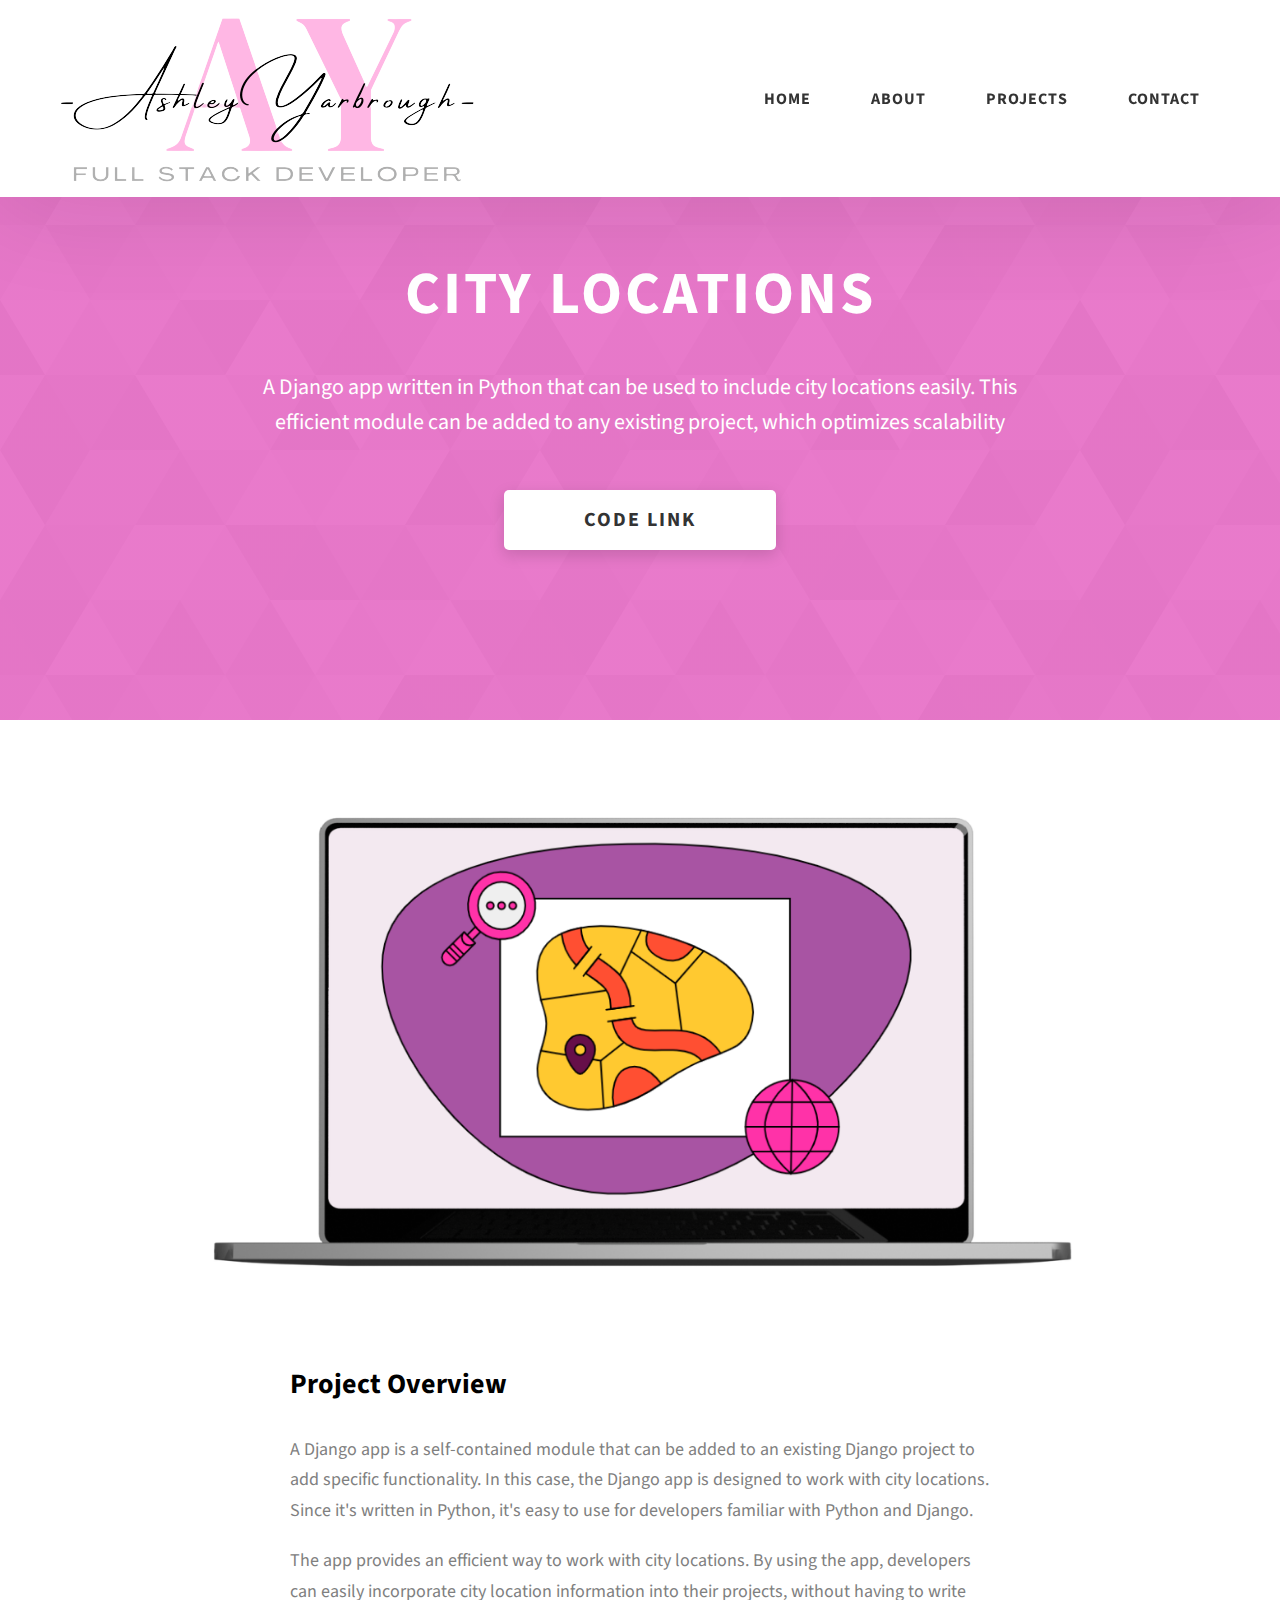
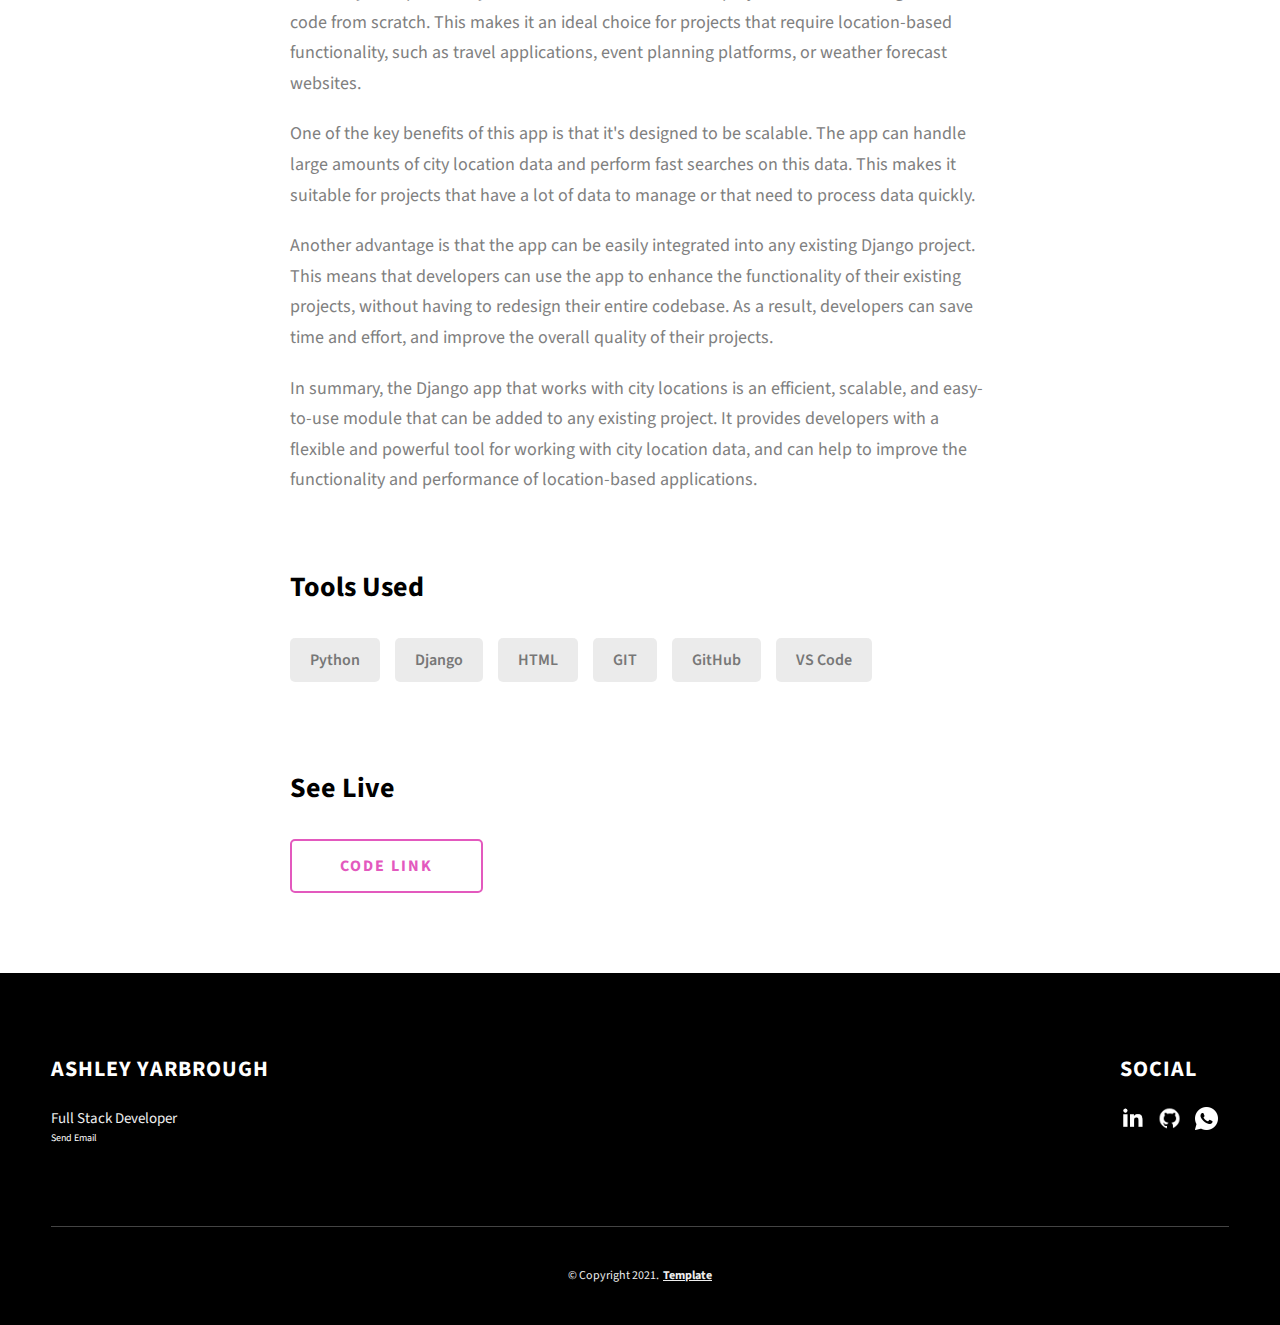
<file: project-4.html>
<!DOCTYPE html>
<html lang="en">
  <head>
    <meta charset="UTF-8" />
    <meta name="viewport" content="width=device-width, initial-scale=1.0" />
    <meta http-equiv="X-UA-Compatible" content="ie=edge" />
    <title>Project | City Locations</title>
    <meta name="description" content="Case study page of Project" />

    <link rel="stylesheet" href="css/style.css" />

    <link rel="preconnect" href="https://fonts.googleapis.com" />
    <link rel="preconnect" href="https://fonts.gstatic.com" crossorigin />
    <link
      href="https://fonts.googleapis.com/css2?family=Source+Sans+Pro:wght@400;600;700;900&display=swap"
      rel="stylesheet"
    />
  </head>
    <!-- Google tag (gtag.js) -->
  <script async src="https://www.googletagmanager.com/gtag/js?id=G-WSXBGFHG3M"></script>
  <script>
    window.dataLayer = window.dataLayer || [];
    function gtag(){dataLayer.push(arguments);}
    gtag('js', new Date());

    gtag('config', 'G-WSXBGFHG3M');
  </script>
  <body>
    <header class="header">
      <div class="header__content">
        <div class="header__logo-container">
          <span class="header__logo-sub">
            <img src="./assets/png/AYlogo.png" alt="Ashley Image" class="header__logo-img" />
          </span>
        </div>
        <div class="header__main">
          <ul class="header__links">
            <li class="header__link-wrapper">
              <a href="./index.html" class="header__link"> Home </a>
            </li>
            <li class="header__link-wrapper">
              <a href="./index.html#about" class="header__link">About </a>
            </li>
            <li class="header__link-wrapper">
              <a href="./index.html#projects" class="header__link">
                Projects
              </a>
            </li>
            <li class="header__link-wrapper">
              <a href="./index.html#contact" class="header__link"> Contact </a>
            </li>
          </ul>
          <div class="header__main-ham-menu-cont">
            <img
              src="./assets/svg/ham-menu.svg"
              alt="hamburger menu"
              class="header__main-ham-menu"
            />
            <img
              src="./assets/svg/ham-menu-close.svg"
              alt="hamburger menu close"
              class="header__main-ham-menu-close d-none"
            />
          </div>
        </div>
      </div>
      <div class="header__sm-menu">
        <div class="header__sm-menu-content">
          <ul class="header__sm-menu-links">
            <li class="header__sm-menu-link">
              <a href="./index.html"> Home </a>
            </li>

            <li class="header__sm-menu-link">
              <a href="./index.html#about"> About </a>
            </li>

            <li class="header__sm-menu-link">
              <a href="./index.html#projects"> Projects </a>
            </li>

            <li class="header__sm-menu-link">
              <a href="./index.html#contact"> Contact </a>
            </li>
          </ul>
        </div>
      </div>
    </header>
    <section class="project-cs-hero">
      <div class="project-cs-hero__content">
        <h1 class="heading-primary">City Locations</h1>
        <div class="project-cs-hero__info">
          <p class="text-primary">
            A Django app written in Python that can be used to include city locations easily. This efficient module can be added to any existing project, which optimizes scalability
          </p>
        </div>
        <div class="project-cs-hero__cta">
          <a href="https://tinyurl.com/cityloc" class="btn btn--bg" target="_blank">Code Link</a>
        </div>
      </div>
    </section>
    <section class="project-details">
      <div class="main-container">
        <div class="project-details__content">
          <div class="project-details__showcase-img-cont">
            <img
              src="./assets/projects/CityLoc.png"
              alt="Project Image"
              class="project-details__showcase-img"
            />
          </div>
          <div class="project-details__content-main">
            <div class="project-details__desc">
              <h3 class="project-details__content-title">Project Overview</h3>
              <p class="project-details__desc-para">
                A Django app is a self-contained module that can be added to an existing Django project to add specific functionality. In this case, the Django app is designed to work with city locations. Since it's written in Python, it's easy to use for developers familiar with Python and Django.</p>
              <p class="project-details__desc-para">The app provides an efficient way to work with city locations. By using the app, developers can easily incorporate city location information into their projects, without having to write code from scratch. This makes it an ideal choice for projects that require location-based functionality, such as travel applications, event planning platforms, or weather forecast websites.</p>
              <p class="project-details__desc-para">One of the key benefits of this app is that it's designed to be scalable. The app can handle large amounts of city location data and perform fast searches on this data. This makes it suitable for projects that have a lot of data to manage or that need to process data quickly.</p>
              <p class="project-details__desc-para">Another advantage is that the app can be easily integrated into any existing Django project. This means that developers can use the app to enhance the functionality of their existing projects, without having to redesign their entire codebase. As a result, developers can save time and effort, and improve the overall quality of their projects.
              </p>
              <p class="project-details__desc-para">
                In summary, the Django app that works with city locations is an efficient, scalable, and easy-to-use module that can be added to any existing project. It provides developers with a flexible and powerful tool for working with city location data, and can help to improve the functionality and performance of location-based applications.
              </p>
            </div>
            <div class="project-details__tools-used">
              <h3 class="project-details__content-title">Tools Used</h3>
              <div class="skills">
                <div class="skills__skill">Python</div>
                <div class="skills__skill">Django</div>
                <div class="skills__skill">HTML</div>
                <div class="skills__skill">GIT</div>
                <div class="skills__skill">GitHub</div>
                <div class="skills__skill">VS Code</div>
              </div>
            </div>
            <div class="project-details__links">
              <h3 class="project-details__content-title">See Live</h3>
              <a
                href="https://tinyurl.com/cityloc"
                class="btn btn--med btn--theme-inv project-details__links-btn"
                target="_blank"
                >Code Link</a
              >
            </div>
          </div>
        </div>
      </div>
    </section>
    <footer class="main-footer">
        <div class="main-container">
          <div class="main-footer__upper">
            <div class="main-footer__row main-footer__row-1">
              <h2 class="heading heading-sm main-footer__heading-sm">
                <span>Social</span>
              </h2>
              <div class="main-footer__social-cont">
                <a target="_blank" rel="noreferrer" href="https://www.linkedin.com/in/ashleyyarbroughdev">
                  <img class="main-footer__icon" src="./assets/png/linkedin-ico.png" alt="icon" />
                </a>
                <a target="_blank" rel="noreferrer" href="https://github.com/AshleyY1065/">
                  <img class="main-footer__icon" src="./assets/png/github-ico.png" alt="icon" />
                </a>
                <a target="_blank" rel="noreferrer" href="https://wa.me/15125772988/">
                  <img class="main-footer__icon" src="./assets/png/whatsapp.png" alt="icon" />
                </a>
              </div>
            </div>
            <div class="main-footer__row main-footer__row-2">
              <h4 class="heading heading-sm text-lt">Ashley Yarbrough</h4>
              <p class="main-footer__short-desc">
                Full Stack Developer
              </p>
              <a href = "mailto: AshleyY1065@gmail.com">Send Email</a>
            </div>
          </div>
    
    
          <div class="main-footer__lower">
            &copy; Copyright 2021.
            <a rel="noreferrer" target="_blank" href="https://rammaheshwari.com">Template</a>
          </div>
        </div>
      </footer>
    <script src="./index.js"></script>
  </body>
</html>
</file>
<file: css/style.css>
/*
0 - 600px:      Phone
600 - 900px:    Tablet portrait
900 - 1200px:   Tablet landscape
[1200 - 1800] is where our normal styles apply
1800px + :      Big desktop
$breakpoint arguement choices:
- phone
- tab-port
- tab-land
- big-desktop

Inside media queries 1em is always 16px i.e 1em = 16px at every screen size only inside media queries
*/
*,
*::after,
*::before {
  margin: 0;
  padding: 0;
  box-sizing: inherit;
  font-family: inherit;
}

html {
  font-size: 62.5%;
  scroll-behavior: smooth;
}

@media only screen and (max-width: 75em) {
  html {
    font-size: 59%;
  }
}

@media only screen and (max-width: 56.25em) {
  html {
    font-size: 56%;
  }
}

@media only screen and (min-width: 112.5em) {
  html {
    font-size: 65%;
  }
}

body {
  box-sizing: border-box;
  position: relative;
  line-height: 1.5;
  font-family: sans-serif;
  overflow-x: hidden;
  overflow-y: scroll;
  font-family: 'Source Sans Pro', sans-serif;
}

a {
  text-decoration: none;
  color: inherit;
}

li {
  list-style: none;
}

input:focus,
button:focus,
a:focus,
textarea:focus {
  outline: none;
}

button {
  border: none;
  cursor: pointer;
}

textarea {
  resize: none;
}

.heading-primary {
  font-size: 6rem;
  text-transform: uppercase;
  letter-spacing: 3px;
  text-align: center;
}

@media only screen and (max-width: 37.5em) {
  .heading-primary {
    font-size: 4.5rem;
  }
}

.heading-sec__mb-bg {
  margin-bottom: 11rem;
}

@media only screen and (max-width: 56.25em) {
  .heading-sec__mb-bg {
    margin-bottom: 8rem;
  }
}

.heading-sec__mb-med {
  margin-bottom: 9rem;
}

@media only screen and (max-width: 56.25em) {
  .heading-sec__mb-med {
    margin-bottom: 8rem;
  }
}

.heading-sec__main {
  display: block;
  font-size: 4rem;
  text-transform: uppercase;
  letter-spacing: 1px;
  letter-spacing: 3px;
  text-align: center;
  margin-bottom: 3.5rem;
  position: relative;
}

.heading-sec__main--lt {
  color: #fff;
}

.heading-sec__main--lt::after {
  content: '';
  background: #fff !important;
}

.heading-sec__main::after {
  content: '';
  position: absolute;
  top: calc(100% + 1.5rem);
  height: 5px;
  width: 3rem;
  background: #e359be;
  left: 50%;
  transform: translateX(-50%);
  border-radius: 5px;
}

@media only screen and (max-width: 37.5em) {
  .heading-sec__main::after {
    top: calc(100% + 1.2rem);
  }
}

.heading-sec__sub {
  display: block;
  text-align: center;
  color: #777;
  font-size: 2rem;
  font-weight: 500;
  max-width: 80rem;
  margin: auto;
  line-height: 1.6;
}

@media only screen and (max-width: 37.5em) {
  .heading-sec__sub {
    font-size: 1.8rem;
  }
}

.heading-sec__sub--lt {
  color: #eee;
}

.heading-sm {
  font-size: 2.2rem;
  text-transform: uppercase;
  letter-spacing: 1px;
}

.main-container {
  max-width: 120rem;
  margin: auto;
  width: 92%;
}

.btn {
  background: #fff;
  color: #333;
  text-transform: uppercase;
  letter-spacing: 2px;
  display: inline-block;
  font-weight: 700;
  border-radius: 5px;
  box-shadow: 0 5px 15px 0 rgba(0, 0, 0, 0.15);
  transition: transform .3s;
}

.btn:hover {
  transform: translateY(-3px);
}

.btn--bg {
  padding: 1.5rem 8rem;
  font-size: 2rem;
}

.btn--med {
  padding: 1.5rem 5rem;
  font-size: 1.6rem;
}

.btn--theme {
  background: #e359be;
  color: #fff;
}

.btn--theme-inv {
  color: #e359be;
  background: #fff;
  border: 2px solid #e359be;
  box-shadow: none;
  padding: calc(1.5rem - 2px) calc(5rem - 2px);
}

.sec-pad {
  padding: 12rem 0;
}

@media only screen and (max-width: 56.25em) {
  .sec-pad {
    padding: 8rem 0;
  }
}

.text-primary {
  color: #fff;
  font-size: 2.2rem;
  text-align: center;
  width: 100%;
  line-height: 1.6;
}

@media only screen and (max-width: 37.5em) {
  .text-primary {
    font-size: 2rem;
  }
}

.d-none {
  display: none;
}

.home-hero {
  color: #fff;
  background: linear-gradient(to right, rgba(227, 89, 190, 0.8), rgba(227, 89, 190, 0.8)), url(../../assets/svg/common-bg.svg);
  background-position: center;
  height: 100vh;
  min-height: 80rem;
  max-height: 120rem;
  position: relative;
}

@media only screen and (max-width: 37.5em) {
  .home-hero {
    height: unset;
    min-height: unset;
  }
}

.home-hero__socials {
  position: absolute;
  top: 50%;
  border: 2px solid #eee;
  border-left: 2px solid #eee;
  transform: translateY(-50%);
}

@media only screen and (max-width: 56.25em) {
  .home-hero__socials {
    display: none;
  }
}

.home-hero__mouse-scroll-cont {
  position: absolute;
  bottom: 3%;
  left: 50%;
  transform: translateX(-50%);
}

@media only screen and (max-width: 37.5em) {
  .home-hero__mouse-scroll-cont {
    display: none;
  }
}

.home-hero__social {
  width: 5rem;
}

.home-hero__social-icon-link {
  width: 100%;
  display: block;
  padding: 1.2rem;
  border-bottom: 2px solid #eee;
  transition: background .3s;
}

.home-hero__social-icon-link:hover {
  background: rgba(255, 255, 255, 0.1);
}

.home-hero__social-icon-link--bd-none {
  border-bottom: 0;
}

.home-hero__social-icon {
  width: 100%;
}

.home-hero__content {
  position: absolute;
  top: 50%;
  left: 50%;
  transform: translate(-50%, -50%);
  max-width: 90rem;
  width: 92%;
}

@media only screen and (max-width: 37.5em) {
  .home-hero__content {
    padding: 19rem 0 13rem 0;
    margin: auto;
    position: static;
    transform: translate(0, 0);
  }
}

.home-hero__info {
  margin: 3rem auto 0 auto;
  max-width: 80rem;
}

.home-hero__cta {
  margin-top: 5rem;
  text-align: center;
}

.about {
  background: #fafafa;
}

.about__content {
  display: grid;
  grid-template-columns: 1fr 1fr;
  grid-gap: 10rem;
}

@media only screen and (max-width: 56.25em) {
  .about__content {
    grid-template-columns: 1fr;
    grid-gap: 8rem;
  }
}

.about__content-title {
  font-weight: 700;
  font-size: 2.8rem;
  margin-bottom: 1rem;
}

@media only screen and (max-width: 37.5em) {
  .about__content-title {
    font-size: 2.4rem;
  }
}

.about__content-details-para {
  font-size: 1.8rem;
  color: grey;
  max-width: 60rem;
  line-height: 1.7;
  margin-bottom: 1rem;
}

.about__content-details-para--hl {
  font-weight: 700;
  margin: 0 3px;
}

.about__content-details-para:last-child {
  margin-bottom: 4rem;
}

.projects__row {
  display: grid;
  grid-template-columns: 1.5fr 1fr;
  grid-gap: 5rem;
  margin-bottom: 11rem;
}

@media only screen and (max-width: 56.25em) {
  .projects__row {
    grid-template-columns: 1fr;
    grid-gap: 2rem;
    margin-bottom: 8rem;
  }
}

@media only screen and (max-width: 56.25em) {
  .projects__row {
    text-align: center;
  }
}

.projects__row:last-child {
  margin-bottom: 0;
}

.projects__row-img-cont {
  overflow: hidden;
}

.projects__row-img {
  width: 100%;
  display: block;
  object-fit: cover;
}

.projects__row-content {
  padding: 2rem 0;
  display: flex;
  justify-content: center;
  flex-direction: column;
  align-items: flex-start;
}

@media only screen and (max-width: 56.25em) {
  .projects__row-content {
    align-items: center;
  }
}

.projects__row-content-title {
  font-weight: 700;
  font-size: 2.8rem;
  margin-bottom: 2rem;
}

@media only screen and (max-width: 37.5em) {
  .projects__row-content-title {
    font-size: 2.4rem;
  }
}

.projects__row-content-desc {
  font-size: 1.8rem;
  color: grey;
  max-width: 60rem;
  line-height: 1.7;
  margin-bottom: 3rem;
}

@media only screen and (max-width: 37.5em) {
  .projects__row-content-desc {
    font-size: 1.7rem;
  }
}


.contact {
  background: linear-gradient(to right, rgba(227, 89, 190, 0.8), rgba(227, 89, 190, 0.8)), url(../../assets/svg/common-bg.svg);
  background-size: cover;
  background-position: center;
}

.contact__form-container {
  box-shadow: 0 0 10px rgba(0, 0, 0, 0.1);
  background: white;
  padding: 4rem;
  margin-top: 6rem;
  max-width: 80rem;
  text-align: right;
  width: 95%;
  border-radius: 5px;
  margin: 5rem auto 0 auto;
}

@media only screen and (max-width: 37.5em) {
  .contact__form-container {
    padding: 3rem;
  }
}

.contact__form-field {
  margin-bottom: 4rem;
}

@media only screen and (max-width: 37.5em) {
  .contact__form-field {
    margin-bottom: 3rem;
  }
}

.contact__form-label {
  color: #666;
  font-size: 1.4rem;
  letter-spacing: 1px;
  font-weight: 700;
  margin-bottom: 1rem;
  display: block;
  text-align: left;
}

.contact__form-input {
  color: #333;
  padding: 2rem;
  width: 100%;
  border: 1px solid #ebebeb;
  font-size: 1.6rem;
  letter-spacing: 0px;
  background: #f0f0f0;
  border-radius: 5px;
  font-weight: 600;
  /* Code for Modern Browsers */
  /* Code for WebKit, Blink, Edge */
  /* Code for Internet Explorer 10-11 */
  /* Code for Microsoft Edge */
  /* Code for Mozilla Firefox 4 to 18 */
  /* Code for Mozilla Firefox 19+ */
}

.contact__form-input::placeholder {
  color: #999;
  font-weight: 600;
  font-size: 1.6rem;
}

.contact__form-input::-webkit-input-placeholder {
  color: #999;
  font-weight: 600;
  font-size: 1.6rem;
}

.contact__form-input:-ms-input-placeholder {
  color: #999;
  font-weight: 600;
  font-size: 1.6rem;
}

.contact__form-input::-ms-input-placeholder {
  color: #999;
  font-weight: 600;
  font-size: 1.6rem;
}

.contact__form-input:-moz-placeholder {
  opacity: 1;
  color: #999;
  font-weight: 600;
  font-size: 1.6rem;
}

.contact__form-input::-moz-placeholder {
  opacity: 1;
  color: #999;
  font-weight: 600;
  font-size: 1.6rem;
}

.contact__btns {
  display: flex;
  justify-content: center;
}

.contact__btn {
  width: 300px;
  padding: 2rem 4rem;
  font-size: 1.6rem;
  margin: 8px;
}

.contact__btn__submit {
  padding: 2rem 4rem;
  font-size: 1.6rem;
  margin: 8px;
}

@media only screen and (max-width: 37.5em) {
  .contact__btns {
    display: flex;
    align-items: center;
    flex-direction: column;
  }
}

.project-cs-hero {
  color: #fff;
  background: linear-gradient(to right, rgba(227, 89, 190, 0.8), rgba(227, 89, 190, 0.8)), url(../../assets/svg/common-bg.svg);
  background-size: cover;
  background-position: center;
  position: relative;
}

@media only screen and (max-width: 37.5em) {
  .project-cs-hero {
    height: unset;
    min-height: unset;
  }
}

.project-cs-hero__content {
  padding: 25rem 0 17rem 0;
  max-width: 90rem;
  width: 92%;
  margin: auto;
}

@media only screen and (max-width: 37.5em) {
  .project-cs-hero__content {
    padding: 19rem 0 13rem 0;
    margin: auto;
    position: static;
    transform: translate(0, 0);
  }
}

.project-cs-hero__info {
  margin: 3rem auto 0 auto;
  max-width: 80rem;
}

.project-cs-hero__cta {
  margin-top: 5rem;
  text-align: center;
}

.project-details__content {
  padding: 8rem 0;
  max-width: 90rem;
  margin: auto;
}

.project-details__content-title {
  font-weight: 700;
  font-size: 2.8rem;
  margin-bottom: 3rem;
}

@media only screen and (max-width: 37.5em) {
  .project-details__content-title {
    font-size: 2.4rem;
  }
}

.project-details__showcase-img-cont {
  width: 100%;
  margin-bottom: 6rem;
}

.project-details__showcase-img {
  width: 100%;
}

.project-details__content-main {
  width: 100%;
  max-width: 70rem;
  margin: auto;
}

.project-details__desc {
  margin: 0 0 7rem 0;
}

.project-details__desc-para {
  font-size: 1.8rem;
  line-height: 1.7;
  color: grey;
  margin-bottom: 2rem;
}

.project-details__tools-used {
  margin: 0 0 7rem 0;
}

.project-details__tools-used-list {
  display: flex;
  flex-wrap: wrap;
}

.project-details__tools-used-item {
  padding: 1rem 2rem;
  margin-bottom: 1.5rem;
  margin-right: 1.5rem;
  font-size: 1.6rem;
  background: rgba(153, 153, 153, 0.2);
  border-radius: 5px;
  font-weight: 600;
  color: #777;
}

.project-details__links {
  margin: 0 0;
}

.project-details__links-btn {
  margin-right: 2rem;
}

@media only screen and (max-width: 37.5em) {
  .project-details__links-btn {
    margin-right: 0;
    width: 70%;
    margin-bottom: 2rem;
    text-align: center;
  }
}

.project-details__links-btn:last-child {
  margin: 0;
}

@media only screen and (max-width: 37.5em) {
  .project-details__links-btn:last-child {
    margin: 0;
  }
}

.header {
  position: fixed;
  width: 100%;
  z-index: 1000;
  background: #000;
  background: #fff;
  box-shadow: 0 10px 100px rgba(0, 0, 0, 0.1);
}

.header__content {
  display: flex;
  align-items: center;
  justify-content: space-between;
  padding: 1rem 5rem;
}

@media only screen and (max-width: 56.25em) {
  .header__content {
    padding: 0 2rem;
  }
}

.header__logo-container {
  display: flex;
  align-items: center;
  cursor: pointer;
  color: #333;
  transition: color .3s;
}

.header__logo-container:hover {
  color: #e359be;
}

.header__logo-img-cont {
  width: 5rem;
  height: 5rem;
  border-radius: 50px;
  overflow: hidden;
  margin-right: 1.5rem;
  background: #e359be;
}

@media only screen and (max-width: 56.25em) {
  .header__logo-img-cont {
    width: 4.5rem;
    height: 4.5rem;
    margin-right: 1.2rem;
  }
}

.header__logo-img {
  width: 100%;
  height: 100%;
  object-fit: cover;
  object-position: center;
  display: block;
}

.header__logo-sub {
  font-size: 1.8rem;
  text-transform: uppercase;
  font-weight: 700;
  letter-spacing: 1px;
}

.header__links {
  display: flex;
}

@media only screen and (max-width: 37.5em) {
  .header__links {
    display: none;
  }
}

.header__link {
  padding: 2.2rem 3rem;
  display: inline-block;
  font-size: 1.6rem;
  color: #333;
  text-transform: uppercase;
  letter-spacing: 1px;
  font-weight: 700;
  transition: color .3s;
}

.header__link:hover {
  color: #e359be;
}

@media only screen and (max-width: 56.25em) {
  .header__link {
    padding: 3rem 1.8rem;
    font-size: 1.5rem;
  }
}

.header__main-ham-menu-cont {
  display: none;
  width: 3rem;
  padding: 2.2rem 0;
}

@media only screen and (max-width: 37.5em) {
  .header__main-ham-menu-cont {
    display: block;
  }
}

.header__main-ham-menu {
  width: 100%;
}

.header__main-ham-menu-close {
  width: 100%;
}

.header__sm-menu {
  background: #fff;
  position: absolute;
  width: 100%;
  top: 100%;
  visibility: hidden;
  opacity: 0;
  transition: all .3s;
  box-shadow: 0px 5px 5px 0px rgba(0, 0, 0, 0.1);
  -webkit-box-shadow: 0px 5px 5px 0px rgba(0, 0, 0, 0.1);
  -moz-box-shadow: 0px 5px 5px 0px rgba(0, 0, 0, 0.1);
}

.header__sm-menu--active {
  visibility: hidden;
  opacity: 0;
}

@media only screen and (max-width: 37.5em) {
  .header__sm-menu--active {
    visibility: visible;
    opacity: 1;
  }
}

.header__sm-menu-link a {
  display: block;
  text-decoration: none;
  padding: 2.5rem 3rem;
  font-size: 1.6rem;
  color: #333;
  text-align: right;
  border-bottom: 1px solid #eee;
  font-weight: 700;
  text-transform: uppercase;
  letter-spacing: 2px;
  transition: color .3s;
}

.header__sm-menu-link a:hover {
  color: #e359be;
}

.header__sm-menu-link:first-child a {
  border-top: 1px solid #eee;
}

.header__sm-menu-link-last {
  border-bottom: 0;
}

.main-footer {
  background: #000;
  color: #fff;
}

.main-footer__upper {
  display: flex;
  justify-content: space-between;
  padding: 8rem 0;
}

@media only screen and (max-width: 56.25em) {
  .main-footer__upper {
    padding: 6rem 0;
  }
}

@media only screen and (max-width: 37.5em) {
  .main-footer__upper {
    display: block;
  }
}

.main-footer__row-1 {
  order: 2;
}

@media only screen and (max-width: 56.25em) {
  .main-footer__row-1 {
    margin-bottom: 5rem;
  }
}

.main-footer__row-2 {
  width: 40%;
  order: 1;
  max-width: 50rem;
}

@media only screen and (max-width: 56.25em) {
  .main-footer__row-2 {
    width: 100%;
  }
}

.main-footer__short-desc {
  margin-top: 2rem;
  color: #eee;
  font-size: 1.5rem;
  line-height: 1.7;
}

.main-footer__social-cont {
  margin-top: 2rem;
}

.main-footer__icon {
  margin-right: 1rem;
  width: 2.5rem;
}

.main-footer__icon--mr-none {
  margin-right: 0;
}

.main-footer__lower {
  padding: 4rem 0;
  border-top: 1px solid #444;
  color: #eee;
  font-size: 1.2rem;
  text-align: left;
  text-align: center;
}

.main-footer__lower a {
  text-decoration: underline;
  font-weight: bold;
  margin-left: 2px;
}

@media only screen and (max-width: 56.25em) {
  .main-footer__lower {
    padding: 3.5rem 0;
  }
}

.skills {
  display: flex;
  flex-wrap: wrap;
}

.skills__skill {
  padding: 1rem 2rem;
  margin-bottom: 1.5rem;
  margin-right: 1.5rem;
  font-size: 1.6rem;
  background: rgba(153, 153, 153, 0.2);
  border-radius: 5px;
  font-weight: 600;
  color: #777;
}

.mouse {
  width: 25px;
  height: 40px;
  border: 2px solid #eee;
  border-radius: 60px;
  position: relative;
  overflow: hidden;
}

.mouse::before {
  content: '';
  width: 5px;
  height: 5px;
  position: absolute;
  top: 7px;
  left: 50%;
  transform: translateX(-50%);
  background-color: #eee;
  border-radius: 50%;
  opacity: 1;
  animation: wheel 1.3s infinite;
  -webkit-animation: wheel 1.3s infinite;
}

@keyframes wheel {
  to {
    opacity: 0;
    top: 27px;
  }
}

@-webkit-keyframes wheel {
  to {
    opacity: 0;
    top: 27px;
  }
}
</file>
